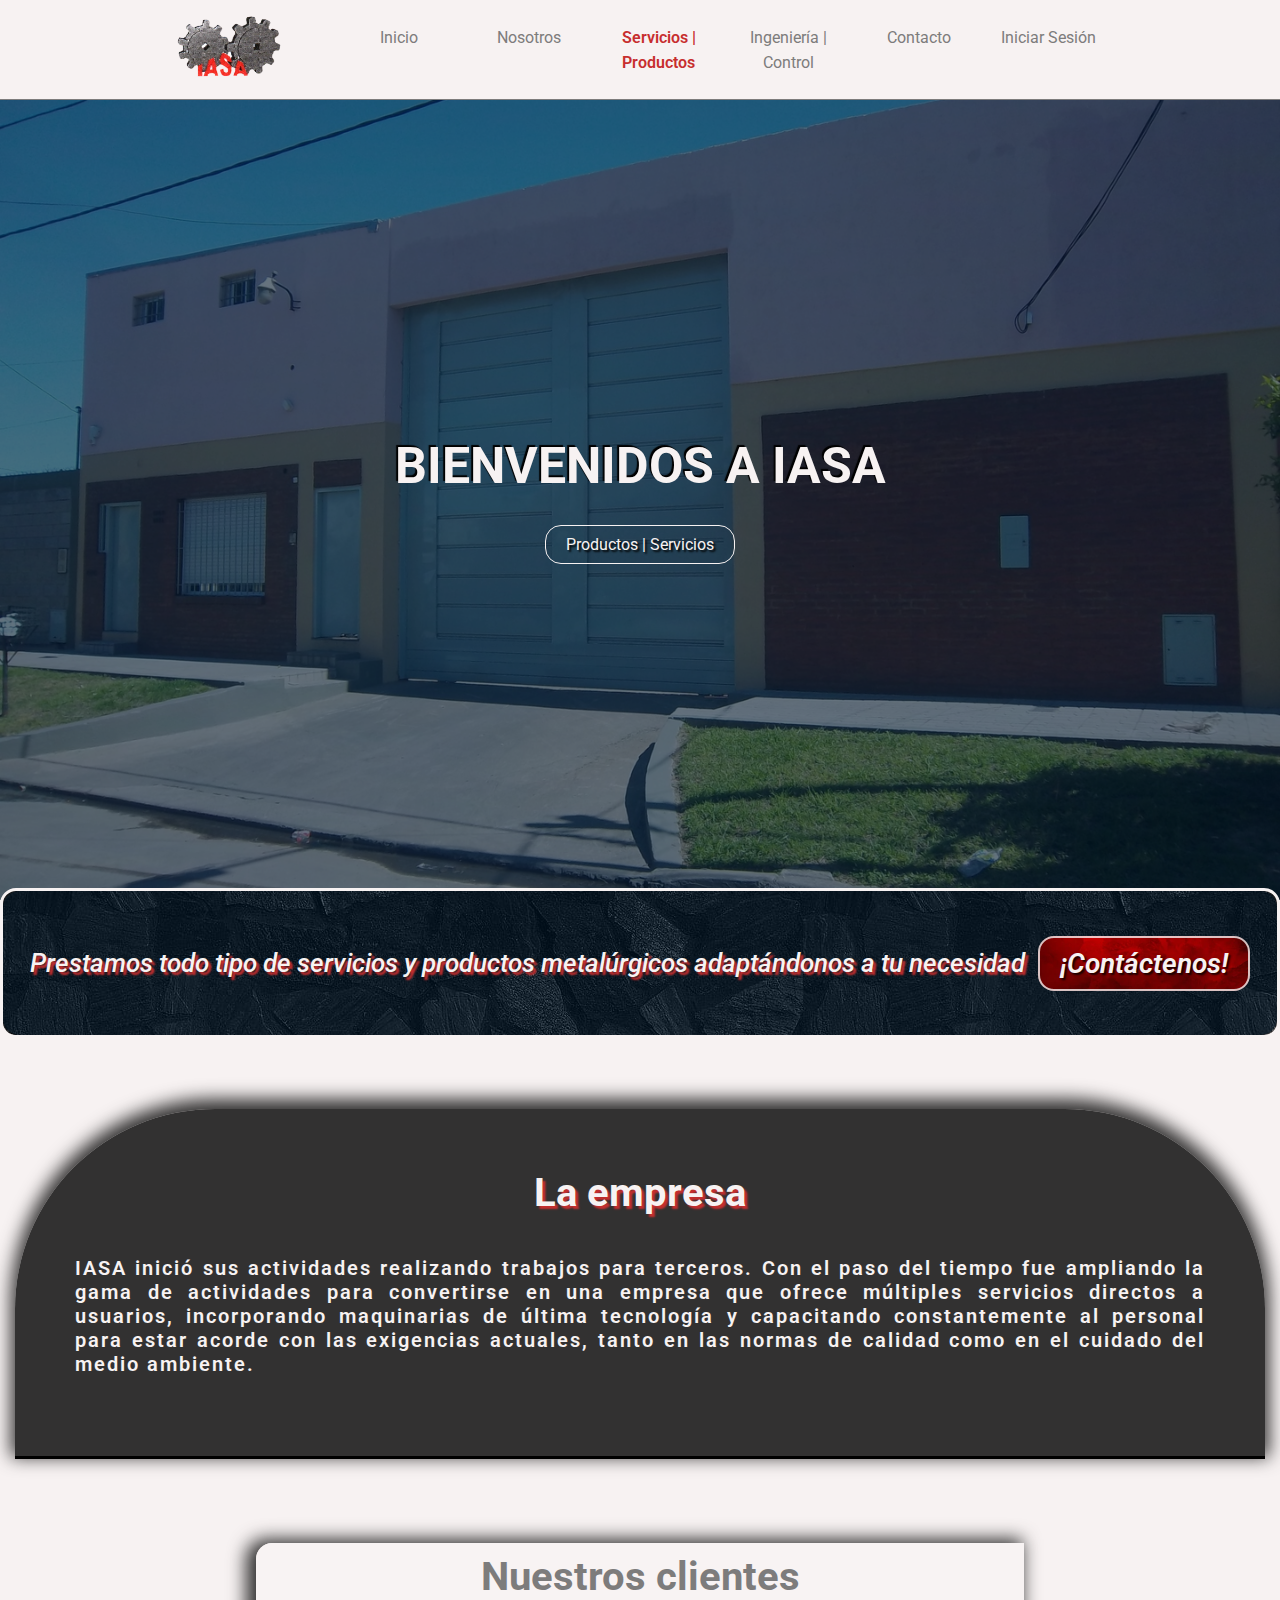
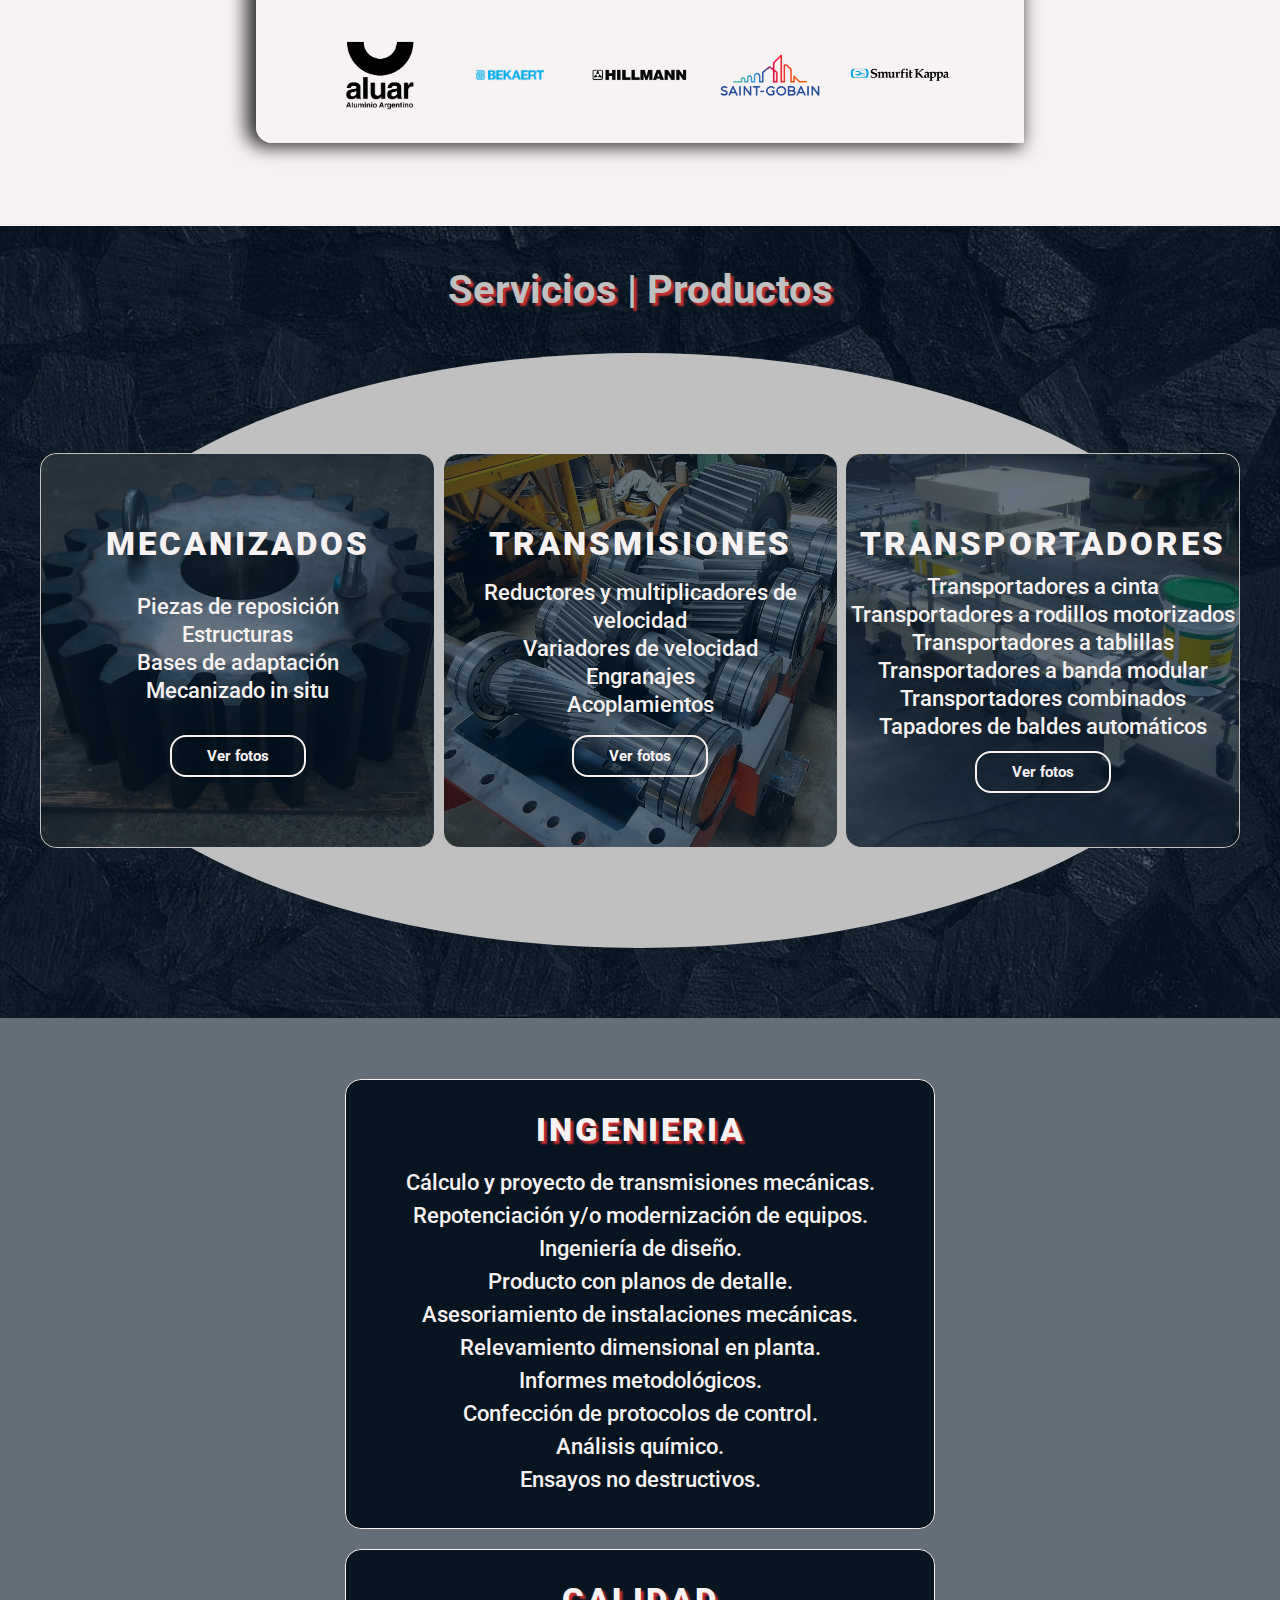
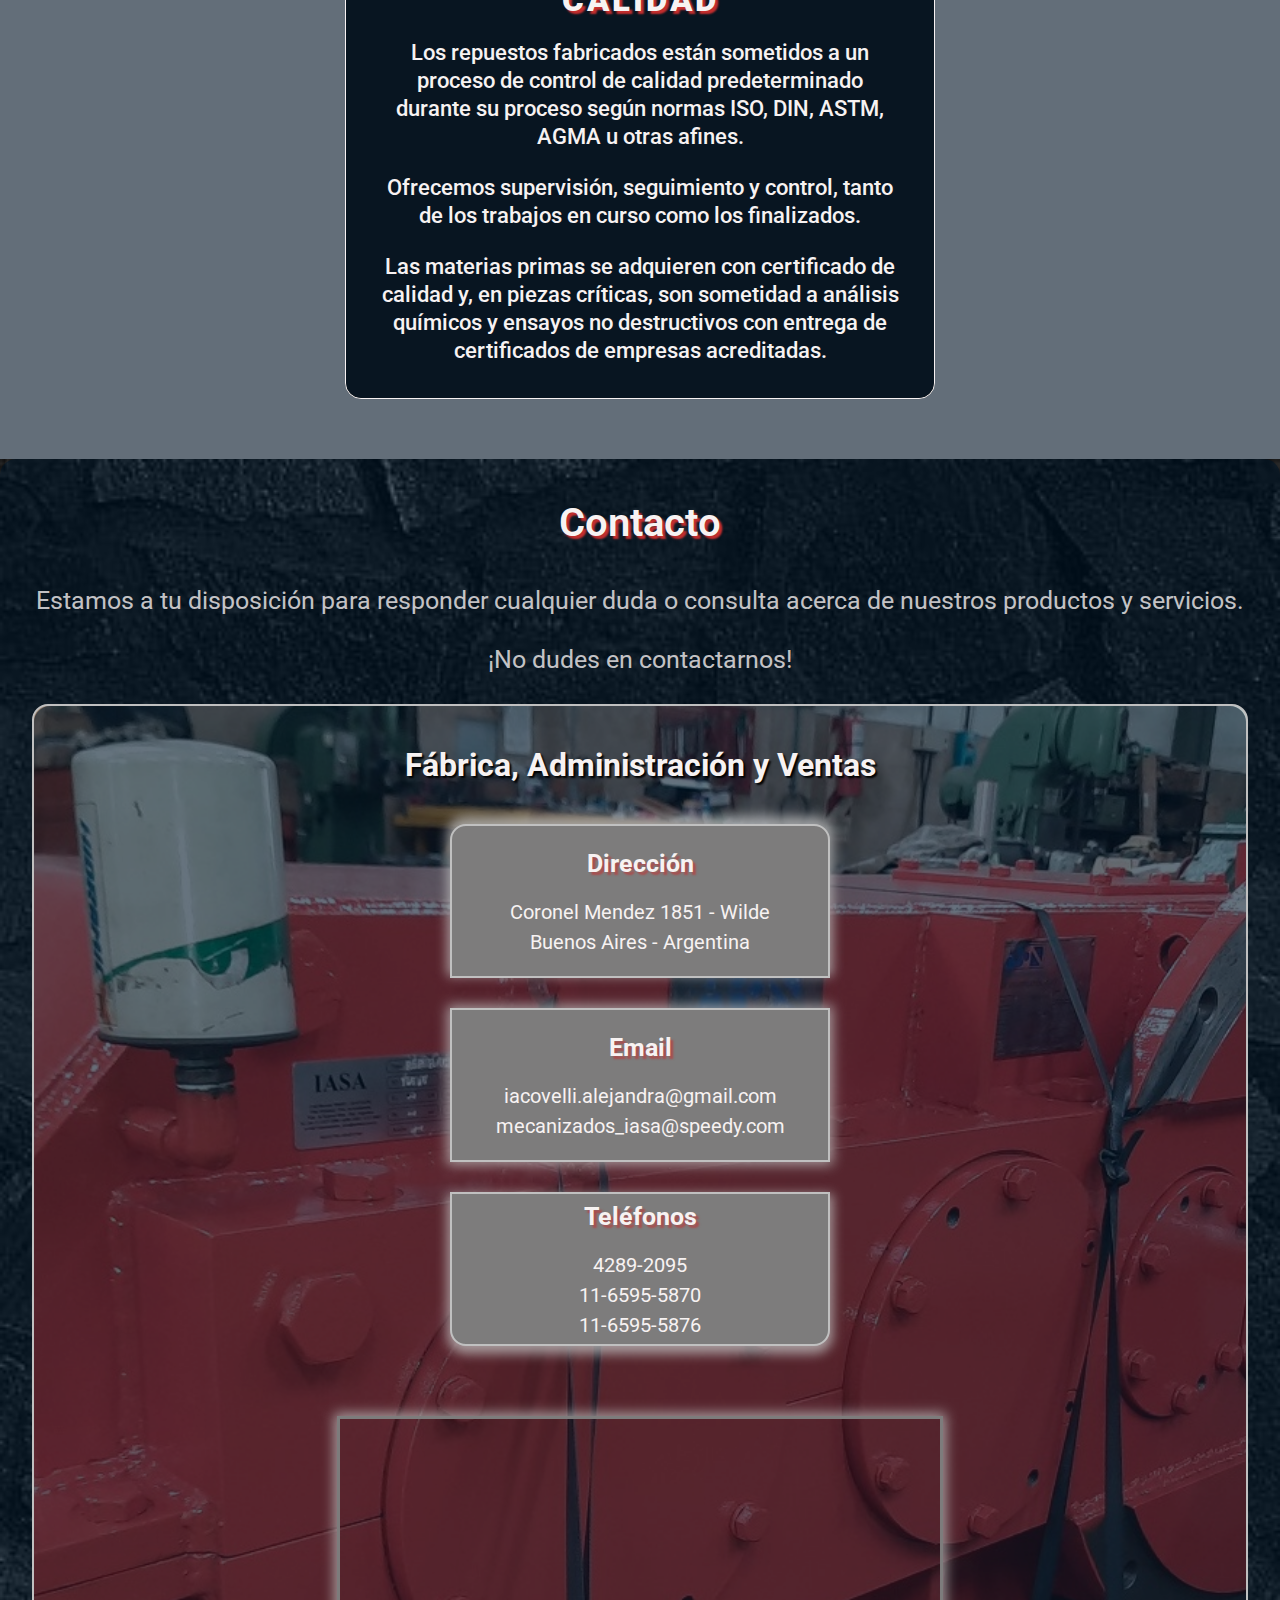
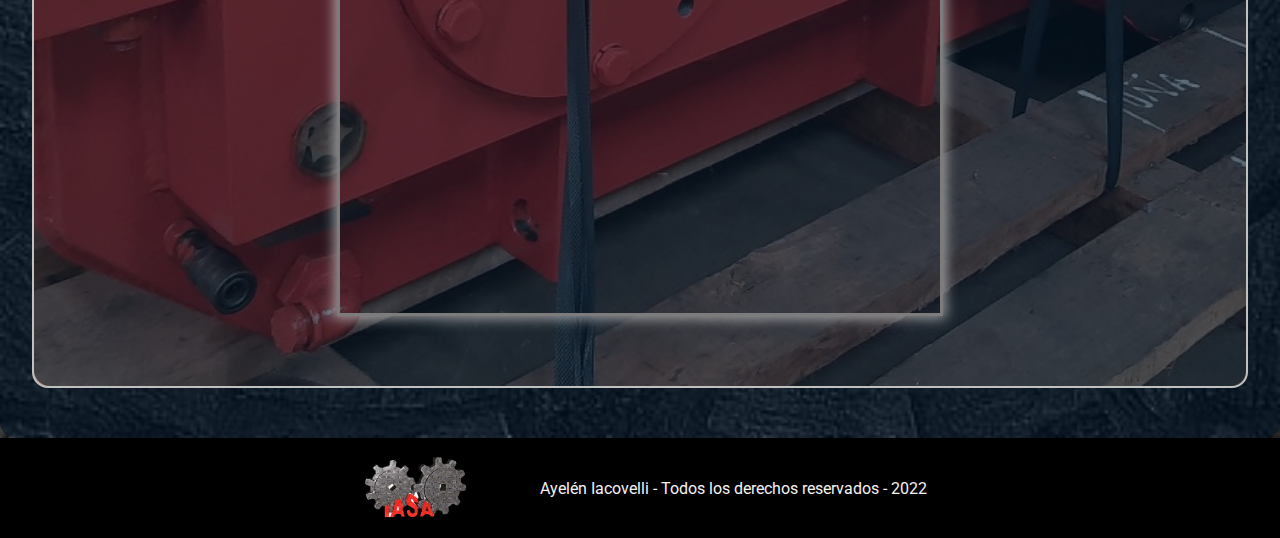
<file: index.html>
<!DOCTYPE html>
<html lang="es">
<head>
    <meta charset="UTF-8">
    <meta http-equiv="X-UA-Compatible" content="IE=edge">
    <meta name="viewport" content="width=device-width, initial-scale=1.0">
    <link rel="stylesheet" href="./assets/styles.css">
    <link rel="stylesheet" href="https://cdnjs.cloudflare.com/ajax/libs/font-awesome/6.2.0/css/all.min.css" integrity="sha512-xh6O/CkQoPOWDdYTDqeRdPCVd1SpvCA9XXcUnZS2FmJNp1coAFzvtCN9BmamE+4aHK8yyUHUSCcJHgXloTyT2A==" crossorigin="anonymous" referrerpolicy="no-referrer" />
    <link rel="icon" type="image/png" href="./assets/Iasa - logos/logopaintjpg_low.png">
    <title>MECANIZADOS IASA</title>
</head>
<body>
    <!-- ENCABEZADO -->
    <header>        
        <!-- MENÚ DE NAVEGACIÓN -->
        <nav class="navbar">            
            <!-- LOGO -->
            <a href="#hero"><img src="./assets/Iasa - logos/logopaintjpg_low.png" alt="Logo" class="logo"></a>
            <!-- MENU TOGGLE -->
            <label for="menu-toggle" class="menu-label">
                <i class="fa-solid fa-bars menu-icon"></i>
            </label>
            <input type="checkbox" id="menu-toggle">
            <!-- NAVBAR LIST -->
            <ul class="navbar-list">
                <li><a href="#hero">Inicio</a></li>
                <li><a href="#nosotros">Nosotros</a>  </li>
                <li><a href="#servicios">Servicios | Productos</a>
                    <ul>
                        <li><a href="./assets/Mecanizados-pag/index.html" >Mecanizados</a></li>
                        <li><a href="./assets/Transmisiones-pag/index.html">Transmisiones</a></li>
                        <li><a href="./assets/transportadores-pag/index.html">Transportadores</a></li>
                    </ul>
                </li>
                <li><a href="#ingenieria-control">Ingeniería | Control</a></li>
                <li><a href="#contacto">Contacto</a></li>
                <li><a href="./assets/Inicio/index.html">Iniciar Sesión</a></li>
            </ul>
        <div class="overlay"></div>   
        </nav>
    </header>
    <!-- INFORMACIÓN -->
    <main>
        <!-- HERO -->
        <section id="hero">
            <div class="banner-content">
                <h1>BIENVENIDOS A IASA</h1>
                <a href="#servicios">Productos | Servicios</a>
            </div>
        </section>
        <!-- CONTACTANOS -->
        <section id="contactanos">
            <div class="banner-content">
            <div class="contactanos">
                <p>Prestamos todo tipo de servicios y productos metalúrgicos adaptándonos a tu necesidad</p>
                <a href="#contacto">¡Contáctenos!</a>
            </div>
        </div>
        </section>
        <!-- NOSOTROS -->
        <section id="nosotros">
            <div class="background"></div>
            <!-- EMPRESA -->
               <div class="empresa">
                    <h2>La empresa</h2>
                    <p>IASA inició sus actividades realizando trabajos para terceros. Con el paso del tiempo fue ampliando la gama de actividades para convertirse en una empresa que ofrece múltiples servicios directos a usuarios, incorporando maquinarias de última tecnología y capacitando constantemente al personal para estar acorde con las exigencias actuales, tanto en las normas de calidad como en el cuidado del medio ambiente.</p>
                </div>    
            <!-- CLIENTES        -->
                <div class="clientes">
                    <h2>Nuestros clientes</h2>
                    <div class="img">
                        <img src="./assets/clientes/Aluar logo.png" alt="logo Aluar"><img src="./assets/clientes/Bekaert logo.png" alt="logo Bekaert"><img src="./assets/clientes/Hillmann logo.png" alt="logo Hillmann"><img src="./assets/clientes/Saint Gobain logo.png" alt="logo Saint Gobain"><img src="./assets/clientes/Smurfit logo.png" alt="logo Smurfit"><img src="./assets/clientes/TRP logo.png" alt="logo TRP"><img src="./assets/clientes/VASA logo.png" alt="logo VASA"><img src="./assets/clientes/zucamor logo.jpg" alt="logo Zucamor"><img src="./assets/clientes/arauco.png" alt="logo Arauco"><img src="./assets/clientes/Ternium.png" alt="logo Ternium"><img src="./assets/clientes/secin.png" alt="logo Secin"><img src="./assets/clientes/cartocor.png" alt="logo Cartocor"><img src="./assets/clientes/infa.png" alt="logo Infa">
                    </div>
                </div>                   
        </section>    
        <!-- SERVICIOS Y PRODUCTOS -->
        <section id="servicios">
            <div class="banner-content">
                <h2>Servicios | Productos</h2>
            <div class="products-container">
                <!-- MECANIZADOS -->
                <div class="product mecanizados">
                    <h3>MECANIZADOS</h3>
                    <ul>
                        <li>Piezas de reposición</li>
                        <li>Estructuras</li>
                        <li>Bases de adaptación</li>
                        <li>Mecanizado in situ</li>
                    </ul>
                    <a href="./assets/Mecanizados-pag/index.html"><button>Ver fotos</button></a>
                </div>
                <!-- TRANSMISIONES -->
                <div class="product transmisiones">
                    <h3>TRANSMISIONES</h3>
                    <ul>
                        <li>Reductores y multiplicadores de velocidad</li>
                        <li>Variadores de velocidad</li>
                        <li>Engranajes</li>
                        <li>Acoplamientos</li>
                    </ul>
                    <a href="./assets/Transmisiones-pag/index.html"><button>Ver fotos</button></a>
                </div>
                <!-- TRANSPORTADORES -->
                <div class="product transportadores">
                    <h3>TRANSPORTADORES</h3>
                    <ul>
                        <li>Transportadores a cinta</li>
                        <li>Transportadores a rodillos motorizados</li>
                        <li>Transportadores a tablillas</li>
                        <li>Transportadores a banda modular</li>
                        <li>Transportadores combinados</li>
                        <li>Tapadores de baldes automáticos</li>
                    </ul>
                    <a href="./assets/transportadores-pag/index.html"><button>Ver fotos</button></a>
                </div>
            </div>
        </div>
        </section>
        <!-- INGENIERIA Y CONTROL -->
        <section id="ingenieria-control">
            <div class="banner-content">
                <div class="ing-control">
                    <div class="background-2"></div>
                        <!-- INGENIERIA -->
                        <div class="ingenieria">
                            <h3>INGENIERIA</h3>
                            <ul class="ingenieria-list">
                                <li>Cálculo y proyecto de transmisiones mecánicas.</li>
                                <li>Repotenciación y/o modernización de equipos.</li>
                                <li>Ingeniería de diseño.</li>
                                <li>Producto con planos de detalle.</li>
                                <li>Asesoriamiento de instalaciones mecánicas.</li>
                                <li>Relevamiento dimensional en planta.</li>
                                <li>Informes metodológicos.</li>
                                <li>Confección de protocolos de control.</li>
                                <li>Análisis químico.</li>
                                <li>Ensayos no destructivos.</li>
                            </ul>                
                        </div>            
                        <!-- CALIDAD -->
                        <div class="calidad">
                            <h3>CALIDAD</h3>
                            <ul class="calidad-list">
                                <li>Los repuestos fabricados están sometidos a un proceso de control de calidad predeterminado durante su proceso según normas ISO, DIN, ASTM, AGMA u otras afines.</li>
                                <li>Ofrecemos supervisión, seguimiento y control, tanto de los trabajos en curso como los finalizados.</li>
                                <li>Las materias primas se adquieren con certificado de calidad y, en piezas críticas, son sometidad a análisis químicos y ensayos no destructivos con entrega de certificados de empresas acreditadas.</li>
                            </ul>
                        </div>        
                </div>
            </div>
        </section>        
        <!-- CONTACTO -->
        <section id="contacto">
            <div class="banner-content">
                <h2>Contacto</h2>
                <p>Estamos a tu disposición para responder cualquier duda o consulta acerca de nuestros productos y servicios.</p>
                <p>¡No dudes en contactarnos!</p>
                <div class="datos-container">
                    <div class="banner-content">
                        <h3>Fábrica, Administración y Ventas</h3>
                        <!-- DATOS -->
                        <div class="datos">
                            <!-- DIRECCION -->
                            <div class="direccion">                        
                                <ul>
                                    <h4>Dirección</h4>
                                    <li><i class="fa-solid fa-location-dot"></i> Coronel Mendez 1851 - Wilde</li>
                                    <li>Buenos Aires - Argentina</li>
                                </ul>
                            </div>
                            <!-- EMAIL -->
                            <div class="mail">                        
                                <ul>
                                    <h4>Email</h4>
                                    <li><i class="fa-solid fa-envelope"></i> iacovelli.alejandra@gmail.com</li>
                                    <li><i class="fa-solid fa-envelope"></i> mecanizados_iasa@speedy.com</li>
                                </ul>
                            </div>
                            <!-- TELEFONO -->
                            <div class="telefono">                        
                                <ul>
                                    <h4>Teléfonos</h4>
                                    <li><i class="fa-solid fa-phone"></i> 4289-2095</li>
                                    <li><i class="fa-solid fa-phone"></i> 11-6595-5870</li>
                                    <li><i class="fa-solid fa-phone"></i> 11-6595-5876</li>                            
                                </ul>
                            </div>
                        </div>
                        <!-- MAPA -->
                        <div class="mapa">
                            <iframe src="https://www.google.com/maps/embed?pb=!1m18!1m12!1m3!1d3279.5957257724663!2d-58.34851557997855!3d-34.71537541747816!2m3!1f0!2f0!3f0!3m2!1i1024!2i768!4f13.1!3m3!1m2!1s0x95a33297437bd531%3A0x80d018975d65d2de!2sCnel.%20M%C3%A9ndez%201851%2C%20B1874EDK%20Wilde%2C%20Provincia%20de%20Buenos%20Aires!5e0!3m2!1ses-419!2sar!4v1667415033345!5m2!1ses-419!2sar" width="600" height="450" style="border:0;" allowfullscreen="" loading="lazy" referrerpolicy="no-referrer-when-downgrade"></iframe>
                        </div>            
                    </div>
                </div>
            </div>
        </section>       
    </main>        
    <!-- PIE DE PÁGINA -->
    <footer>
        <img src="./assets/Iasa - logos/logopaintjpg_low.png" alt="Logo" class="logo">
        <p>Ayelén Iacovelli - Todos los derechos reservados - 2022</p>
    </footer>   
</body>
</html>
</file>
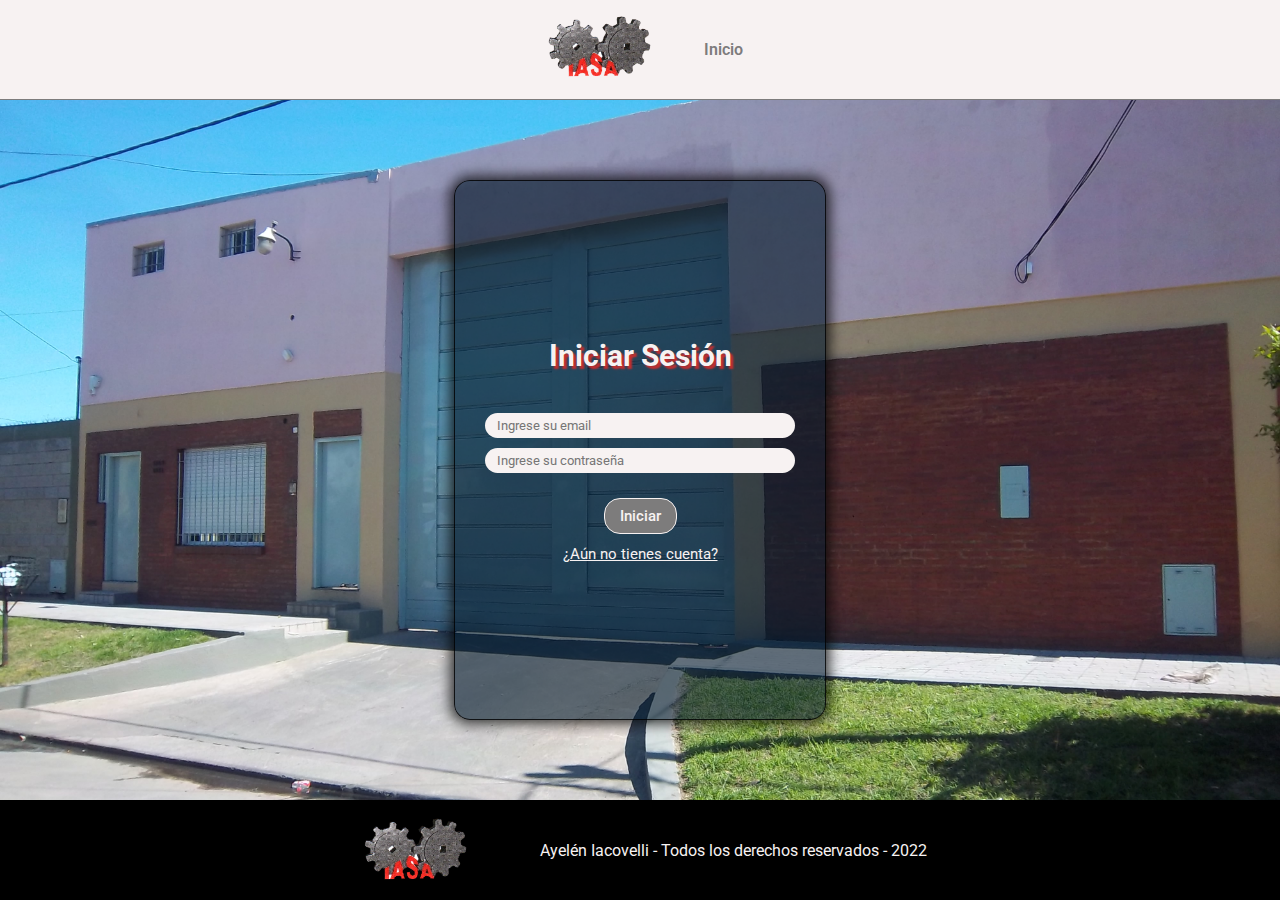
<file: assets/Inicio/index.html>
<!DOCTYPE html>
<html lang="es">
<head>
    <meta charset="UTF-8">
    <meta http-equiv="X-UA-Compatible" content="IE=edge">
    <meta name="viewport" content="width=device-width, initial-scale=1.0">
    <link rel="stylesheet" href="./assets/style.css">
    <link rel="stylesheet" href="https://cdnjs.cloudflare.com/ajax/libs/font-awesome/6.2.0/css/all.min.css" integrity="sha512-xh6O/CkQoPOWDdYTDqeRdPCVd1SpvCA9XXcUnZS2FmJNp1coAFzvtCN9BmamE+4aHK8yyUHUSCcJHgXloTyT2A==" crossorigin="anonymous" referrerpolicy="no-referrer" />
    <link rel="icon" type="image/png" href="../Iasa - logos/logopaintjpg_low.png">
    <title>IASA - INICIO</title>
</head>
<body>
    <!-- ENCABEZADO -->
    <header>        
        <!-- MENÚ DE NAVEGACIÓN -->
        <nav class="navbar">
            <!-- LOGO -->
            <a href="../../index.html"><img src="./assets/logopaintjpg_low.png" alt="Logo" class="logo"></a>
            <ul class="navbar-list">
                <li><a href="../../index.html">Inicio</a></li>
            </ul>           
        </nav>
    </header>
    <!-- MAIN -->
    <main>
        <div class="background">
            <form action="#">
                <h1>Iniciar Sesión</h1>
                <input type="email" placeholder="Ingrese su email">
                <input type="password" placeholder="Ingrese su contraseña">
                <a href="../../index.html" class="button">Iniciar</a>
                <p><a href="../Registro/index.html">¿Aún no tienes cuenta?</a></p>
            </form>
        </div>
    </main>
    <!-- PIE DE PAGINA -->
    <footer>
        <img src="./assets/logopaintjpg_low.png" alt="Logo" class="logo">
        <p>Ayelén Iacovelli - Todos los derechos reservados - 2022</p>
    </footer>
</body>
</html>
</file>
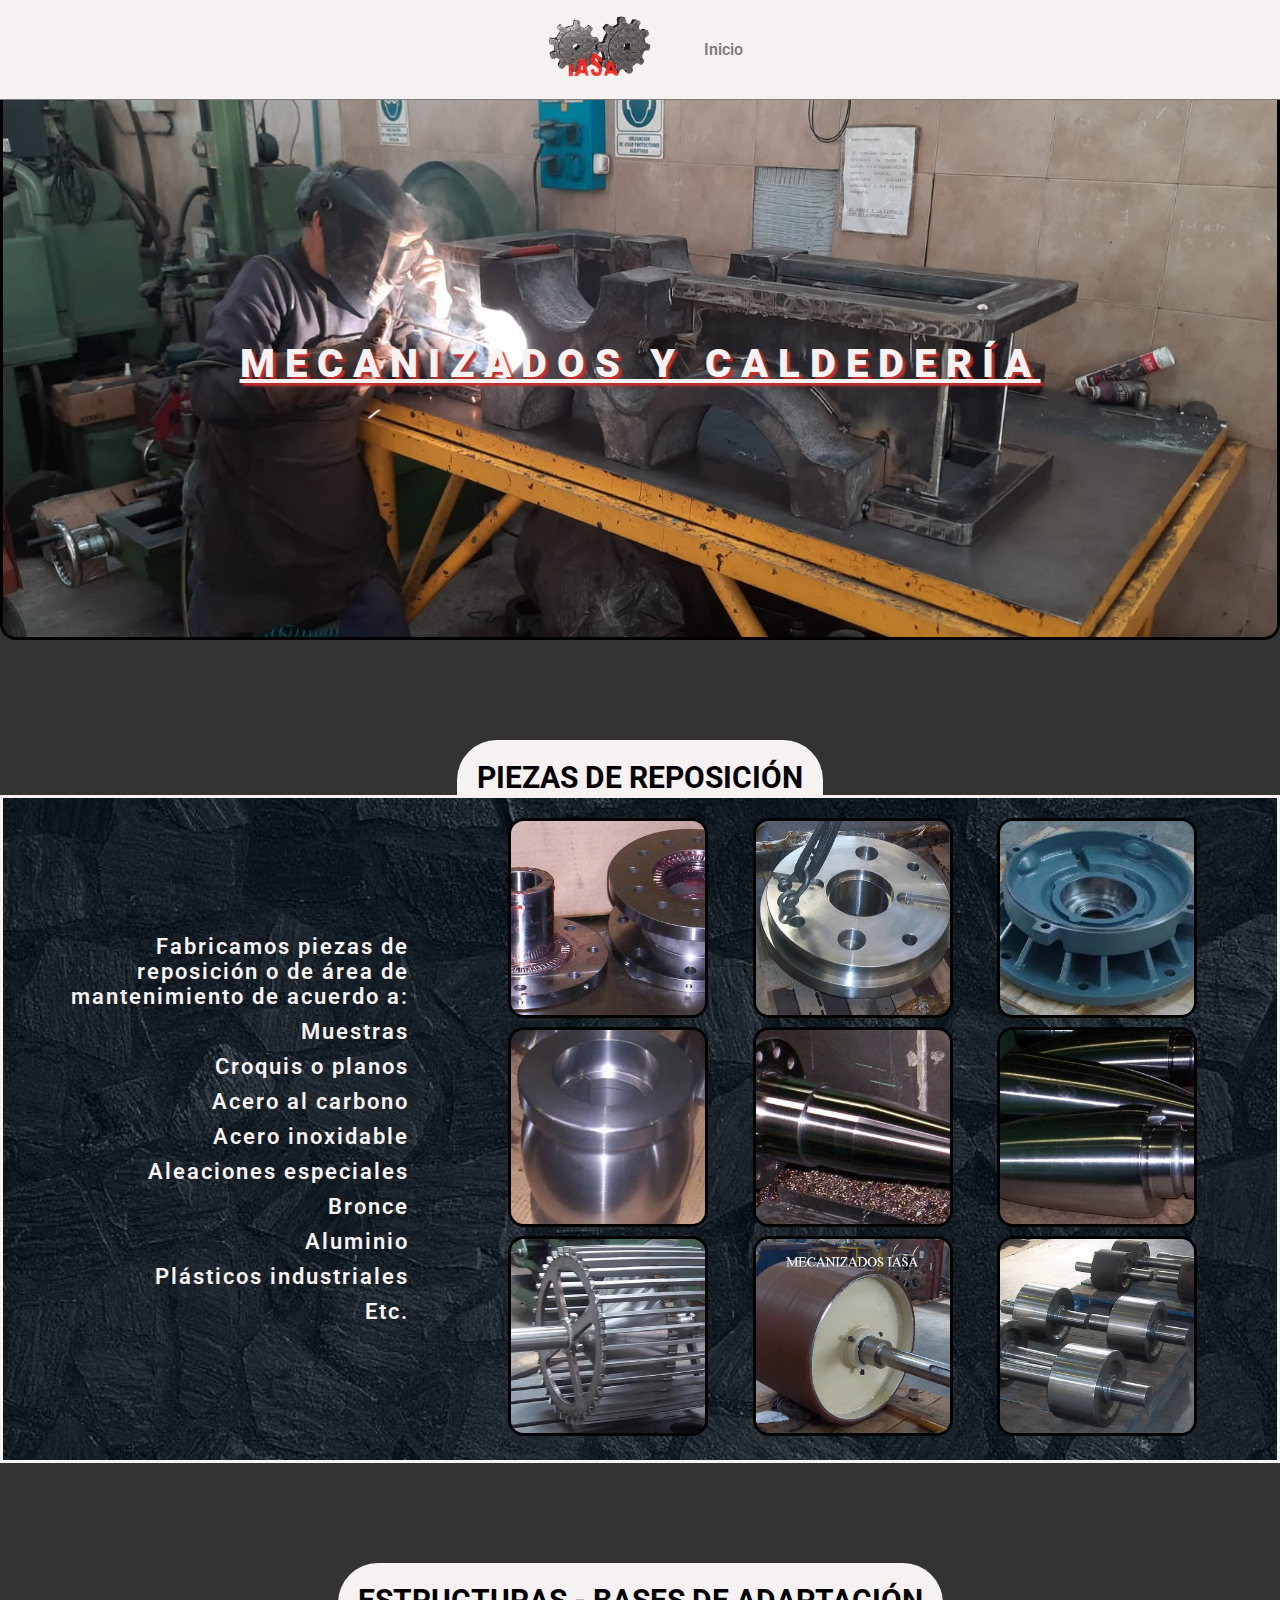
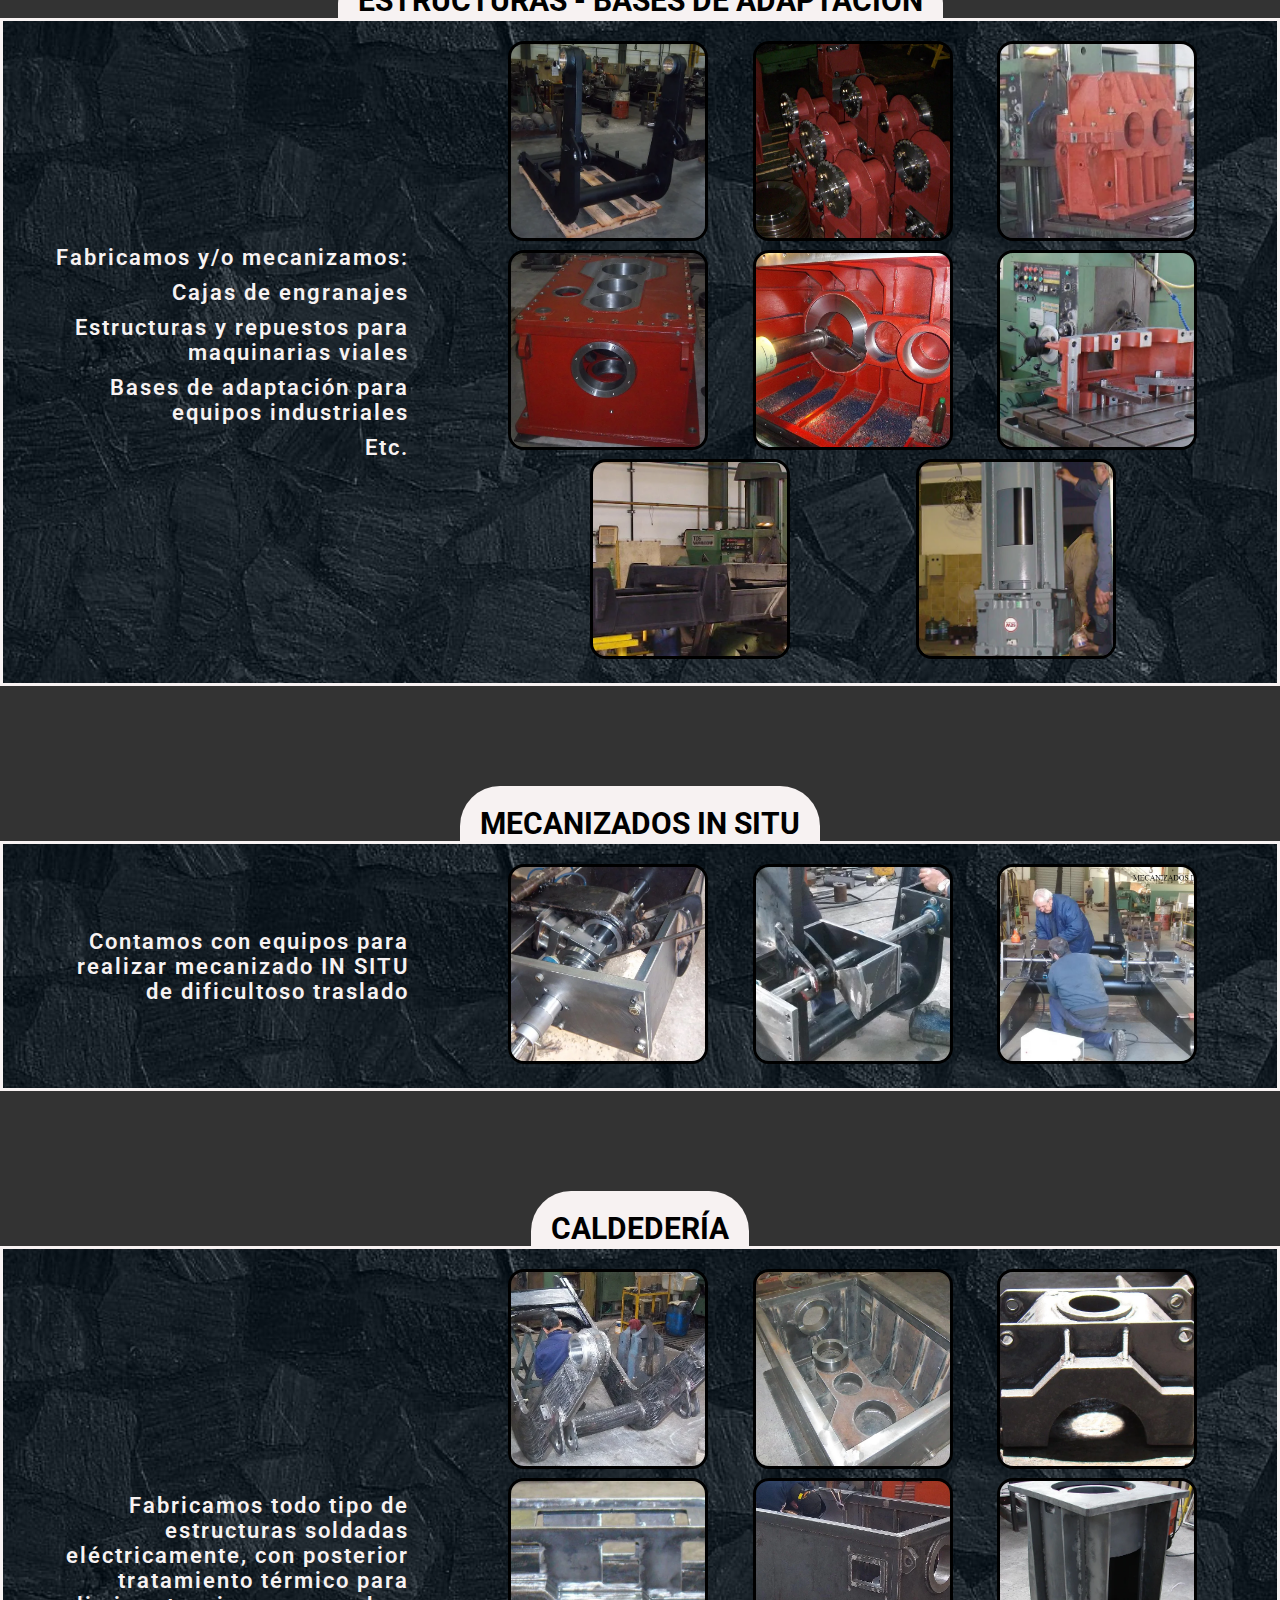
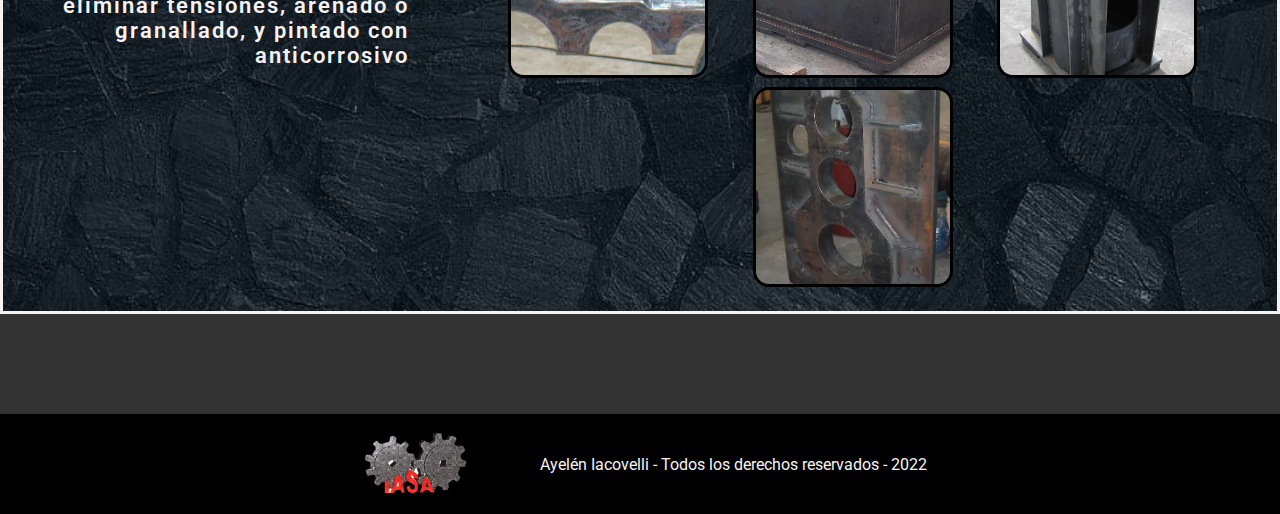
<file: assets/Mecanizados-pag/index.html>
<!DOCTYPE html>
<html lang="es">
<head>
    <meta charset="UTF-8">
    <meta http-equiv="X-UA-Compatible" content="IE=edge">
    <meta name="viewport" content="width=device-width, initial-scale=1.0">
    <link rel="stylesheet" href="./assets/styles.css">
    <link rel="stylesheet" href="https://cdnjs.cloudflare.com/ajax/libs/font-awesome/6.2.0/css/all.min.css" integrity="sha512-xh6O/CkQoPOWDdYTDqeRdPCVd1SpvCA9XXcUnZS2FmJNp1coAFzvtCN9BmamE+4aHK8yyUHUSCcJHgXloTyT2A==" crossorigin="anonymous" referrerpolicy="no-referrer" />
    <link rel="icon" type="image/png" href="../Iasa - logos/logopaintjpg_low.png">
    <title>IASA - MECANIZADOS</title>
</head>
<body>
    <!-- ENCABEZADO -->
    <header>
        <!-- MENÚ DE NAVEGACIÓN -->
        <nav class="navbar">
            <!-- LOGO -->
            <a href="../../index.html"><img src="./assets/logopaintjpg_low.png" alt="Logo" class="logo"></a>
            <!-- NAVBAR LIST -->
            <ul class="navbar-list">
                <li><a href="../../index.html">Inicio</a></li>                      
            </ul>
        </nav>
    </header> 
    <!-- MAIN    -->
    <main>
        <!-- MECANIZADOS -->
        <section id="mecanizados">
            <!-- PORTADA -->
            <div class="portada-mecanizados">
                <h1>MECANIZADOS Y CALDEDERÍA</h1>
            </div>
            <!-- PAGINA -->
            <h2>PIEZAS DE REPOSICIÓN</h2>
            <div class="pagina">
                <div class="bannercontent">       
                    <!-- LISTA -->
                    <div class="dato-list">
                        <ul>
                            <li>Fabricamos piezas de reposición o de área de mantenimiento de acuerdo a:
                                <ul>
                                    <li>Muestras</li>
                                    <li>Croquis o planos</li>
                                    <li>Acero al carbono</li>
                                    <li>Acero inoxidable</li>
                                    <li>Aleaciones especiales</li>
                                    <li>Bronce</li>
                                    <li>Aluminio</li>
                                    <li>Plásticos industriales</li>
                                    <li>Etc.</li>
                                </ul>
                            </li>
                        </ul>
                    </div>
                    <!-- GALERIA DE IMAGENES 1-->
                    <ul class="galeria">
                    <!-- IMG 1     -->
                        <li><a href="#img1"><img src="./assets/mec-reposicion/acoplamiento perno fusible.jpg" alt="acoplamiento perno fusible"></a></li>
                    <!-- IMG 2 -->
                        <li><a href="#img2"><img src="./assets/mec-reposicion/brida de acople.jpg" alt="brida de acomple"></a></li>
                    <!-- IMG 3 -->
                        <li><a href="#img3"><img src="./assets/mec-reposicion/brida de adaptacion.jpg" alt="brida de adaptación"></a></li>
                    <!-- IMG 4 -->
                        <li><a href="#img4"><img src="./assets/mec-reposicion/conformador de chapa.jpg" alt="conformador de chapa"></a></li>
                    <!-- IMG 5 -->
                        <li><a href="#img5"><img src="./assets/mec-reposicion/eje conico.jpg" alt="eje cónico"></a></li>
                    <!-- IMG 6 -->    
                        <li><a href="#img6"><img src="./assets/mec-reposicion/puntas de perforacion.jpg" alt="puntas de perforación"></a></li>
                    <!-- IMG 7 -->
                        <li><a href="#img7"><img src="./assets/mec-reposicion/rodillo autolimpiante inoxidable.jpg" alt="rodillo autolimpiante inoxidable"></a></li>
                    <!-- IMG 8 -->
                        <li><a href="#img8"><img src="./assets/mec-reposicion/rodillo revestido.jpg" alt="rodillo revestido"></a></li>
                    <!-- IMG 9 -->    
                        <li><a href="#img9"><img src="./assets/mec-reposicion/rolos de horno rotativo.jpg" alt="rolos de horno rotativo"></a></li>
                    </ul>
                </div>
            </div>

            <!-- PAGINA -->
            <h2>ESTRUCTURAS - BASES DE ADAPTACIÓN</h2>
            <div class="pagina">
                <div class="bannercontent">
                    <div class="dato-list">
                        <ul>
                            <li>Fabricamos y/o mecanizamos:
                                <ul>
                                    <li>Cajas de engranajes</li>
                                    <li>Estructuras y repuestos para maquinarias viales</li>
                                    <li>Bases de adaptación para equipos industriales</li>
                                    <li>Etc.</li>
                                </ul>
                            </li>
                        </ul>
                    </div>
                    <!-- GALERIA DE IMAGENES 2-->
                    <ul class="galeria">
                        <!-- IMG 10     -->
                            <li><a href="#img10"><img src="./assets/mec-estructuras/brazo de grua.jpg" alt="brazo de grúa"></a></li>
                        <!-- IMG 11 -->
                            <li><a href="#img11"><img src="./assets/mec-estructuras/brazo giratorio.jpg" alt="brazo giratorio"></a></li>
                        <!-- IMG 12 -->
                            <li><a href="#img12"><img src="./assets/mec-estructuras/caja de multiplicador.jpg" alt="caja de multiplicador"></a></li>
                        <!-- IMG 13 -->
                            <li><a href="#img13"><img src="./assets/mec-estructuras/caja de reductor 2.jpg" alt="caja de reductor"></a></li>
                        <!-- IMG 14 -->
                            <li><a href="#img14"><img src="./assets/mec-estructuras/caja de reductor 3.jpg" alt="caja de reductor"></a></li>
                        <!-- IMG 15 -->    
                            <li><a href="#img15"><img src="./assets/mec-estructuras/caja de reductor.jpg" alt="pcaja de reductor"></a></li>
                        <!-- IMG 16 -->
                            <li><a href="#img16"><img src="./assets/mec-estructuras/coliza de containera.jpg" alt="coliza de containera"></a></li>
                        <!-- IMG 17 -->
                            <li><a href="#img17"><img src="./assets/mec-estructuras/soporte de cargo axial.jpg" alt="soporte de carga axial"></a></li>
                        </ul>
                </div>
            </div>

            <!-- PAGINA -->
            <h2>MECANIZADOS IN SITU</h2>
            <div class="pagina">
                <div class="bannercontent">
                    <div class="dato-list">
                        <ul>
                            <li>Contamos con equipos para realizar mecanizado IN SITU de dificultoso traslado</li>
                        </ul>
                    </div>
                    <!-- GALERIA DE IMAGENES 3-->
                    <ul class="galeria">
                        <!-- IMG 18     -->
                            <li><a href="#img18"><img src="./assets/mec-insitu/brazo de grua 2.jpg" alt="brazo de grúa"></a></li>
                        <!-- IMG 19 -->
                            <li><a href="#img19"><img src="./assets/mec-insitu/brazo de grua 3.jpg" alt="brazo de grúa"></a></li>
                        <!-- IMG 20 -->
                            <li><a href="#img20"><img src="./assets/mec-insitu/brazo de grua.jpg" alt="brazo de grúa"></a></li>
                        </ul>
                </div>
            </div>

            <!-- PAGINA -->
            <h2>CALDEDERÍA</h2>
            <div class="pagina">
                <div class="bannercontent">
                    <div class="dato-list">
                        <ul>
                            <li>Fabricamos todo tipo de estructuras soldadas eléctricamente, con posterior tratamiento térmico para eliminar tensiones, arenado o granallado, y pintado con anticorrosivo</li>
                        </ul>
                    </div>
                    <!-- GALERIA DE IMAGENES 3-->
                    <ul class="galeria">
                        <!-- IMG 21     -->
                            <li><a href="#img21"><img src="./assets/mec-caldederia/brazo de grua.jpg" alt="brazo de grúa"></a></li>
                        <!-- IMG 22 -->
                            <li><a href="#img22"><img src="./assets/mec-caldederia/caja para reductor.jpg" alt="caja para reductor"></a></li>
                        <!-- IMG 23 -->
                            <li><a href="#img23"><img src="./assets/mec-caldederia/caja soldada 2.jpg" alt="caja soldada"></a></li>
                            <!-- IMG 24     -->
                            <li><a href="#img24"><img src="./assets/mec-caldederia/caja soldada.jpg" alt="caja soldada"></a></li>
                        <!-- IMG 25 -->
                            <li><a href="#img25"><img src="./assets/mec-caldederia/caja.jpg" alt="caja"></a></li>
                        <!-- IMG 26 -->
                            <li><a href="#img26"><img src="./assets/mec-caldederia/soporte.jpg" alt="soporte"></a></li>
                            <!-- IMG 27 -->
                            <li><a href="#img27"><img src="./assets/mec-caldederia/tapa.jpg" alt="tapa"></a></li>
                        </ul>
                </div>
            </div>            

            <!-- LIGHTBOX 1 -->
            <!-- LIGHTBOX IMG 1 -->
            <div class="modal" id="img1">
                <h4>Acoplamiento perno fusible</h4>
                <div class="img">
                    <a href="#img9"><i class="fa-solid fa-chevron-left"></i></a>
                    <a href="#img2"><img src="./assets/mec-reposicion/acoplamiento perno fusible.jpg" alt="acoplamiento perno fusible"></a>
                    <a href="#img2"><i class="fa-solid fa-chevron-right"></i></a>
                    <a href="" class="cerrar"><i class="fa-regular fa-circle-xmark"></i></a>
                </div>
            </div>
            <!-- LIGHTBOX IMG 2 -->
            <div class="modal" id="img2">
                <h4>Brida de acople</h4>
                <div class="img">
                    <a href="#img1"><i class="fa-solid fa-chevron-left"></i></a>
                    <a href="#img3"><img src="./assets/mec-reposicion/brida de acople.jpg" alt="brida de acople"></a>
                    <a href="#img3"><i class="fa-solid fa-chevron-right"></i></a>
                    <a href="" class="cerrar"><i class="fa-regular fa-circle-xmark"></i></a>
                </div>
            </div>
            <!-- LIGHTBOX IMG 3 -->
            <div class="modal" id="img3">
                <h4>Brida de adaptación</h4>
                <div class="img">
                    <a href="#img2"><i class="fa-solid fa-chevron-left"></i></a>
                    <a href="#img4"><img src="./assets/mec-reposicion/brida de adaptacion.jpg" alt="brida de adaptación"></a>
                    <a href="#img4"><i class="fa-solid fa-chevron-right"></i></a>
                    <a href="" class="cerrar"><i class="fa-regular fa-circle-xmark"></i></a>
                </div>
            </div>
            <!-- LIGHTBOX IMG 4 -->
            <div class="modal" id="img4">
                <h4>Conformador de chapa</h4>
                <div class="img">
                    <a href="#img3"><i class="fa-solid fa-chevron-left"></i></a>
                    <a href="#img5"><img src="./assets/mec-reposicion/conformador de chapa.jpg" alt="conformador de chapa"></a>
                    <a href="#img5"><i class="fa-solid fa-chevron-right"></i></a>
                    <a href="" class="cerrar"><i class="fa-regular fa-circle-xmark"></i></a>
                </div>
            </div>
            <!-- LIGHTBOX IMG 5 -->
            <div class="modal" id="img5">
                <h4>Eje cónico</h4>
                <div class="img">
                    <a href="#img4"><i class="fa-solid fa-chevron-left"></i></a>
                    <a href="#img6"><img src="./assets/mec-reposicion/eje conico.jpg" alt="eje cónico"></a>
                    <a href="#img6"><i class="fa-solid fa-chevron-right"></i></a>
                    <a href="" class="cerrar"><i class="fa-regular fa-circle-xmark"></i></a>
                </div>   
            </div>
                <!-- LIGHTBOX IMG 6 -->
            <div class="modal" id="img6">
                <h4>Puntas de perforación</h4>
                <div class="img">
                    <a href="#img5"><i class="fa-solid fa-chevron-left"></i></a>
                    <a href="#img7"><img src="./assets/mec-reposicion/puntas de perforacion.jpg" alt="puntas de perforación"></a>
                    <a href="#img7"><i class="fa-solid fa-chevron-right"></i></a>
                    <a href="" class="cerrar"><i class="fa-regular fa-circle-xmark"></i></a>
                </div>
            </div>
                <!-- LIGHTBOX IMG 7 -->
            <div class="modal" id="img7">
                <h4>Rodillo autolimpiante inoxidable</h4>
                <div class="img">
                    <a href="#img6"><i class="fa-solid fa-chevron-left"></i></a>
                    <a href="#img8"><img src="./assets/mec-reposicion/rodillo autolimpiante inoxidable.jpg" alt="rodillo autolimpiante inoxidable"></a>
                    <a href="#img8"><i class="fa-solid fa-chevron-right"></i></a>
                    <a href="" class="cerrar"><i class="fa-regular fa-circle-xmark"></i></a>
                </div>
            </div>
                <!-- LIGHTBOX IMG 8 -->
            <div class="modal" id="img8">
                <h4>Rodillo revestido</h4>
                <div class="img">
                    <a href="#img7"><i class="fa-solid fa-chevron-left"></i></a>
                    <a href="#img9"><img src="./assets/mec-reposicion/rodillo revestido.jpg" alt="rodillo revestido"></a>
                    <a href="#img9"><i class="fa-solid fa-chevron-right"></i></a>
                    <a href="" class="cerrar"><i class="fa-regular fa-circle-xmark"></i></a>
                </div>
            </div>
                <!-- LIGHTBOX IMG 9 -->
            <div class="modal" id="img9">
                <h4>Rolos de horno rotativo</h4>
                <div class="img">
                    <a href="#img8"><i class="fa-solid fa-chevron-left"></i></a>
                    <a href="#img1"><img src="./assets/mec-reposicion/rolos de horno rotativo.jpg" alt="rolos de horno rotativo"></a>
                    <a href="#img1"><i class="fa-solid fa-chevron-right"></i></a>
                    <a href="" class="cerrar"><i class="fa-regular fa-circle-xmark"></i></a>
                </div>
            </div>               
            
            <!-- LIGHTBOX 2 -->
            <!-- LIGHTBOX IMG 10 -->
            <div class="modal" id="img10">
                <h4>Brazo de grúa</h4>
                <div class="img">
                    <a href="#img17"><i class="fa-solid fa-chevron-left"></i></a>
                    <a href="#img11"><img src="./assets/mec-estructuras/brazo de grua.jpg" alt="brazo de grua"></a>
                    <a href="#img11"><i class="fa-solid fa-chevron-right"></i></a>
                    <a href="" class="cerrar"><i class="fa-regular fa-circle-xmark"></i></a>
                </div>
            </div>
            <!-- LIGHTBOX IMG 11 -->
            <div class="modal" id="img11">
                <h4>Brazo giratorio</h4>
                <div class="img">
                    <a href="#img10"><i class="fa-solid fa-chevron-left"></i></a>
                    <a href="#img12"><img src="./assets/mec-estructuras/brazo giratorio.jpg" alt="Brazo giratorio"></a>
                    <a href="#img12"><i class="fa-solid fa-chevron-right"></i></a>
                    <a href="" class="cerrar"><i class="fa-regular fa-circle-xmark"></i></a>
                </div>
            </div>
            <!-- LIGHTBOX IMG 12 -->
            <div class="modal" id="img12">
                <h4>Caja de multiplicador</h4>
                <div class="img">
                    <a href="#img11"><i class="fa-solid fa-chevron-left"></i></a>
                    <a href="#img13"><img src="./assets/mec-estructuras/caja de multiplicador.jpg" alt="Caja de multiplicador"></a>
                    <a href="#img13"><i class="fa-solid fa-chevron-right"></i></a>
                    <a href="" class="cerrar"><i class="fa-regular fa-circle-xmark"></i></a>
                </div>
            </div>
            <!-- LIGHTBOX IMG 13 -->
            <div class="modal" id="img13">
                <h4>Caja de reductor</h4>
                <div class="img">
                    <a href="#img12"><i class="fa-solid fa-chevron-left"></i></a>
                    <a href="#img14"><img src="./assets/mec-estructuras/caja de reductor 2.jpg" alt="caja de reductor"></a>
                    <a href="#img14"><i class="fa-solid fa-chevron-right"></i></a>
                    <a href="" class="cerrar"><i class="fa-regular fa-circle-xmark"></i></a>
                </div>
            </div>
            <!-- LIGHTBOX IMG 14 -->
            <div class="modal" id="img14">
                <h4>Caja de reductor</h4>
                <div class="img">
                    <a href="#img13"><i class="fa-solid fa-chevron-left"></i></a>
                    <a href="#img15"><img src="./assets/mec-estructuras/caja de reductor 3.jpg" alt="caja de reductor"></a>
                    <a href="#img15"><i class="fa-solid fa-chevron-right"></i></a>
                    <a href="" class="cerrar"><i class="fa-regular fa-circle-xmark"></i></a>
                </div>   
            </div>
                <!-- LIGHTBOX IMG 15 -->
            <div class="modal" id="img15">
                <h4>Caja de reductor</h4>
                <div class="img">
                    <a href="#img14"><i class="fa-solid fa-chevron-left"></i></a>
                    <a href="#img16"><img src="./assets/mec-estructuras/caja de reductor.jpg" alt="caja de reductor"></a>
                    <a href="#img16"><i class="fa-solid fa-chevron-right"></i></a>
                    <a href="" class="cerrar"><i class="fa-regular fa-circle-xmark"></i></a>
                </div>
            </div>
                <!-- LIGHTBOX IMG 16 -->
            <div class="modal" id="img16">
                <h4>Coliza de containera</h4>
                <div class="img">
                    <a href="#img15"><i class="fa-solid fa-chevron-left"></i></a>
                    <a href="#img17"><img src="./assets/mec-estructuras/coliza de containera.jpg" alt="coliza de containera"></a>
                    <a href="#img17"><i class="fa-solid fa-chevron-right"></i></a>
                    <a href="" class="cerrar"><i class="fa-regular fa-circle-xmark"></i></a>
                </div>
            </div>
                <!-- LIGHTBOX IMG 17 -->
            <div class="modal" id="img17">
                <h4>Soporte de cargo axial</h4>
                <div class="img">
                    <a href="#img16"><i class="fa-solid fa-chevron-left"></i></a>
                    <a href="#img10"><img src="./assets/mec-estructuras/soporte de cargo axial.jpg" alt="soporte de cargo axial"></a>
                    <a href="#img10"><i class="fa-solid fa-chevron-right"></i></a>
                    <a href="" class="cerrar"><i class="fa-regular fa-circle-xmark"></i></a>
                </div>
            </div>

            <!-- LIGHTBOX 3 -->
            <!-- LIGHTBOX IMG 18 -->
            <div class="modal" id="img18">
                <h4>Brazo de grúa</h4>
                <div class="img">
                    <a href="#img20"><i class="fa-solid fa-chevron-left"></i></a>
                    <a href="#img19"><img src="./assets/mec-insitu/brazo de grua 2.jpg" alt="brazo de grúa"></a>
                    <a href="#img19"><i class="fa-solid fa-chevron-right"></i></a>
                    <a href="" class="cerrar"><i class="fa-regular fa-circle-xmark"></i></a>
                </div>
            </div>
            <!-- LIGHTBOX IMG 19 -->
            <div class="modal" id="img19">
                <h4>Brazo de grúa</h4>
                <div class="img">
                    <a href="#img18"><i class="fa-solid fa-chevron-left"></i></a>
                    <a href="#img20"><img src="./assets/mec-insitu/brazo de grua 3.jpg" alt="brazo de grúa"></a>
                    <a href="#img20"><i class="fa-solid fa-chevron-right"></i></a>
                    <a href="" class="cerrar"><i class="fa-regular fa-circle-xmark"></i></a>
                </div>
            </div>
            <!-- LIGHTBOX IMG 20 -->
            <div class="modal" id="img20">
                <h4>Brazo de grúa</h4>
                <div class="img">
                    <a href="#img19"><i class="fa-solid fa-chevron-left"></i></a>
                    <a href="#img18"><img src="./assets/mec-insitu/brazo de grua.jpg" alt="brazo de grúa"></a>
                    <a href="#img18"><i class="fa-solid fa-chevron-right"></i></a>
                    <a href="" class="cerrar"><i class="fa-regular fa-circle-xmark"></i></a>
                </div>
            </div>

            <!-- LIGHTBOX 4 -->
            <!-- LIGHTBOX IMG 21 -->
            <div class="modal" id="img21">
                <h4>Brazo de grúa</h4>
                <div class="img">
                    <a href="#img27"><i class="fa-solid fa-chevron-left"></i></a>
                    <a href="#img22"><img src="./assets/mec-caldederia/brazo de grua.jpg" alt="brazo de grúa"></a>
                    <a href="#img22"><i class="fa-solid fa-chevron-right"></i></a>
                    <a href="" class="cerrar"><i class="fa-regular fa-circle-xmark"></i></a>
                </div>
            </div>
            <!-- LIGHTBOX IMG 22 -->
            <div class="modal" id="img22">
                <h4>Caja para reductor</h4>
                <div class="img">
                    <a href="#img21"><i class="fa-solid fa-chevron-left"></i></a>
                    <a href="#img23"><img src="./assets/mec-caldederia/caja para reductor.jpg" alt="caja para reductor"></a>
                    <a href="#img23"><i class="fa-solid fa-chevron-right"></i></a>
                    <a href="" class="cerrar"><i class="fa-regular fa-circle-xmark"></i></a>
                </div>
            </div>
            <!-- LIGHTBOX IMG 23 -->
            <div class="modal" id="img23">
                <h4>Caja soldada</h4>
                <div class="img">
                    <a href="#img22"><i class="fa-solid fa-chevron-left"></i></a>
                    <a href="#img24"><img src="./assets/mec-caldederia/caja soldada 2.jpg" alt="caja soldada"></a>
                    <a href="#img24"><i class="fa-solid fa-chevron-right"></i></a>
                    <a href="" class="cerrar"><i class="fa-regular fa-circle-xmark"></i></a>
                </div>
            </div>
            <!-- LIGHTBOX IMG 24 -->
            <div class="modal" id="img24">
                <h4>Caja soldada</h4>
                <div class="img">
                    <a href="#img23"><i class="fa-solid fa-chevron-left"></i></a>
                    <a href="#img25"><img src="./assets/mec-caldederia/caja soldada.jpg" alt="caja soldada"></a>
                    <a href="#img25"><i class="fa-solid fa-chevron-right"></i></a>
                    <a href="" class="cerrar"><i class="fa-regular fa-circle-xmark"></i></a>
                </div>
            </div>
            <!-- LIGHTBOX IMG 25 -->
            <div class="modal" id="img25">
                <h4>Caja</h4>
                <div class="img">
                    <a href="#img24"><i class="fa-solid fa-chevron-left"></i></a>
                    <a href="#img26"><img src="./assets/mec-caldederia/caja.jpg" alt="caja"></a>
                    <a href="#img26"><i class="fa-solid fa-chevron-right"></i></a>
                    <a href="" class="cerrar"><i class="fa-regular fa-circle-xmark"></i></a>
                </div>
            </div>
            <!-- LIGHTBOX IMG 26 -->
            <div class="modal" id="img26">
                <h4>Soporte</h4>
                <div class="img">
                    <a href="#img25"><i class="fa-solid fa-chevron-left"></i></a>
                    <a href="#img27"><img src="./assets/mec-caldederia/soporte.jpg" alt="soporte"></a>
                    <a href="#img27"><i class="fa-solid fa-chevron-right"></i></a>
                    <a href="" class="cerrar"><i class="fa-regular fa-circle-xmark"></i></a>
                </div>
            </div>
            <!-- LIGHTBOX IMG 27 -->
            <div class="modal" id="img27">
                <h4>Tapa</h4>
                <div class="img">
                    <a href="#img26"><i class="fa-solid fa-chevron-left"></i></a>
                    <a href="#img21"><img src="./assets/mec-caldederia/tapa.jpg" alt="tapa"></a>
                    <a href="#img21"><i class="fa-solid fa-chevron-right"></i></a>
                    <a href="" class="cerrar"><i class="fa-regular fa-circle-xmark"></i></a>
                </div>
            </div>        
        </section>
    </main>
    <!-- PIE DE PÁGINA -->
    <footer>
        <img src="./assets/logopaintjpg_low.png" alt="Logo" class="logo">
        <p>Ayelén Iacovelli - Todos los derechos reservados - 2022</p>
    </footer>
    </body>
    </html>
</file>
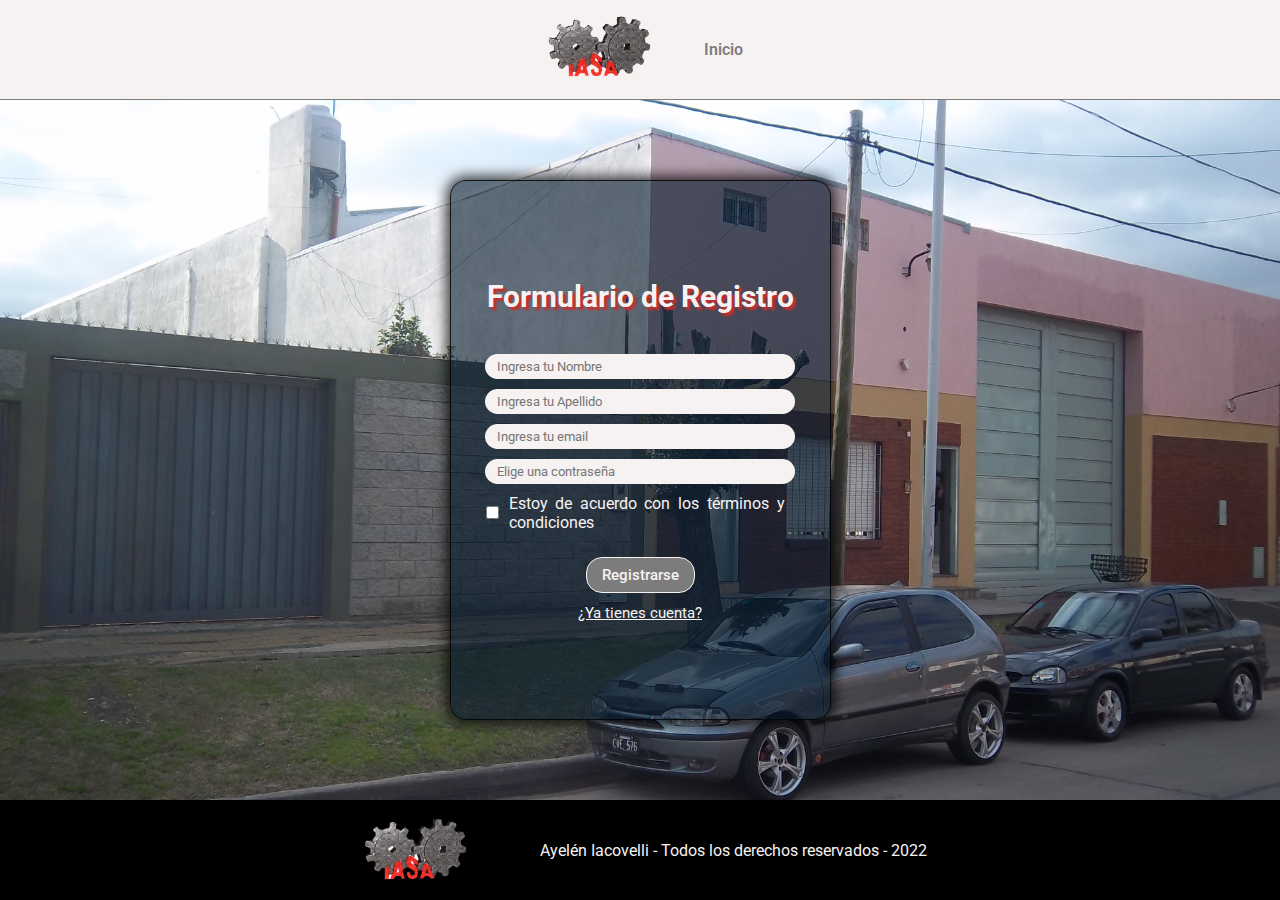
<file: assets/Registro/index.html>
<!DOCTYPE html>
<html lang="es">
<head>
    <meta charset="UTF-8">
    <meta http-equiv="X-UA-Compatible" content="IE=edge">
    <meta name="viewport" content="width=device-width, initial-scale=1.0">
    <link rel="stylesheet" href="./assets/styles.css">
    <link rel="icon" type="image/png" href="../Iasa - logos/logopaintjpg_low.png">
    <title>IASA - REGISTRO</title>
</head>
<body>
   <!-- ENCABEZADO -->
   <header>        
    <!-- MENÚ DE NAVEGACIÓN -->
    <nav class="navbar">
        <!-- LOGO -->
        <a href="../../index.html"><img src="./assets/logopaintjpg_low.png" alt="Logo" class="logo"></a>
        <ul class="navbar-list">
            <li><a href="../../index.html">Inicio</a></li>            
        </ul>      
    </nav>
    </header>   
   <!-- FORMULARIO DE REGISTRO -->
    <main>
        <div class="background">
           <form action="#">
                <h1>Formulario de Registro</h1>
                <input type="text" placeholder="Ingresa tu Nombre">
                <input type="text" placeholder="Ingresa tu Apellido">
                <input type="email" placeholder="Ingresa tu email">
                <input type="password" placeholder="Elige una contraseña">
                <div class="acuerdo">
                    <input type="checkbox"><p class="a-acuerdo">Estoy de acuerdo con los términos y condiciones</p>
                </div>
                <a href="../Inicio/index.html" class="button">Registrarse</a>
                <p><a href="../Inicio/index.html">¿Ya tienes cuenta?</a></p>
            </form>
        </div>      
    </main>
        <!-- PIE DE PÁGINA -->
    <footer>
        <img src="./assets/logopaintjpg_low.png" alt="Logo" class="logo">
        <p>Ayelén Iacovelli - Todos los derechos reservados - 2022</p>
    </footer>   
</body>
</html>
</file>
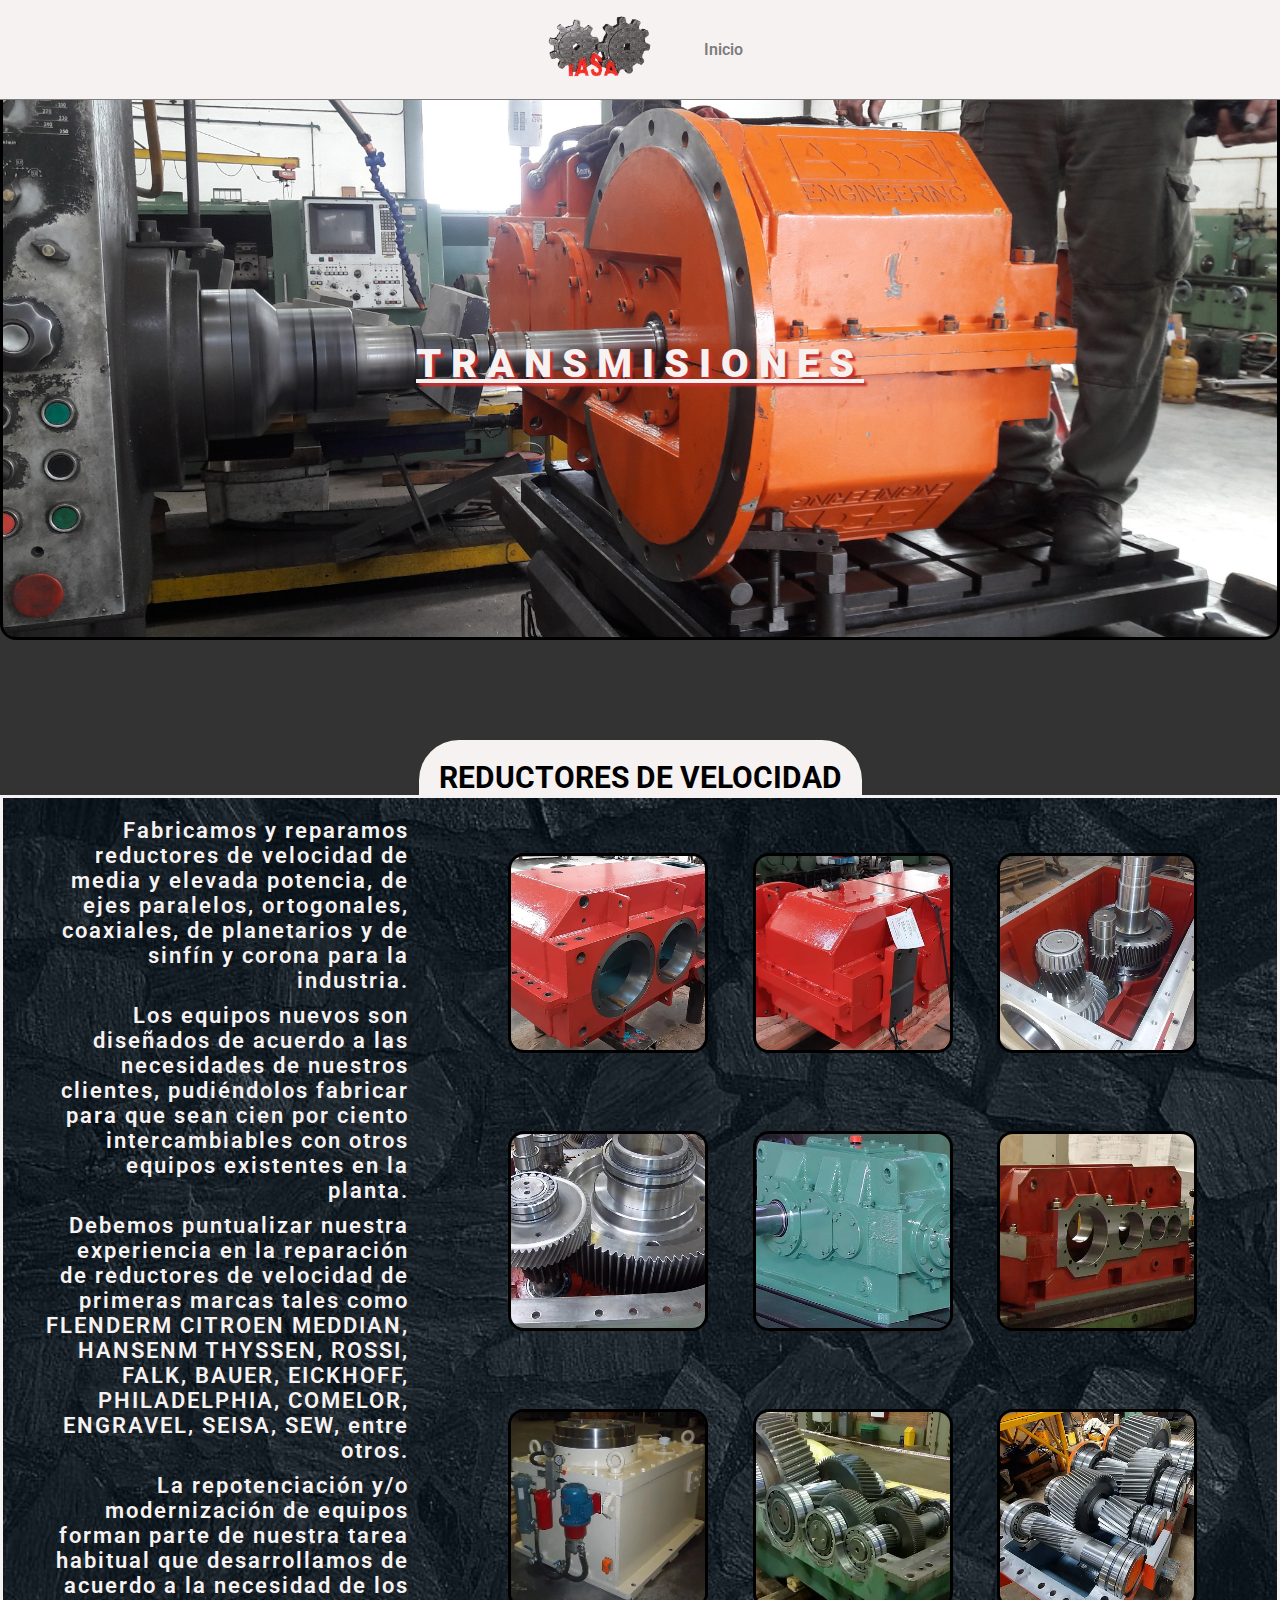
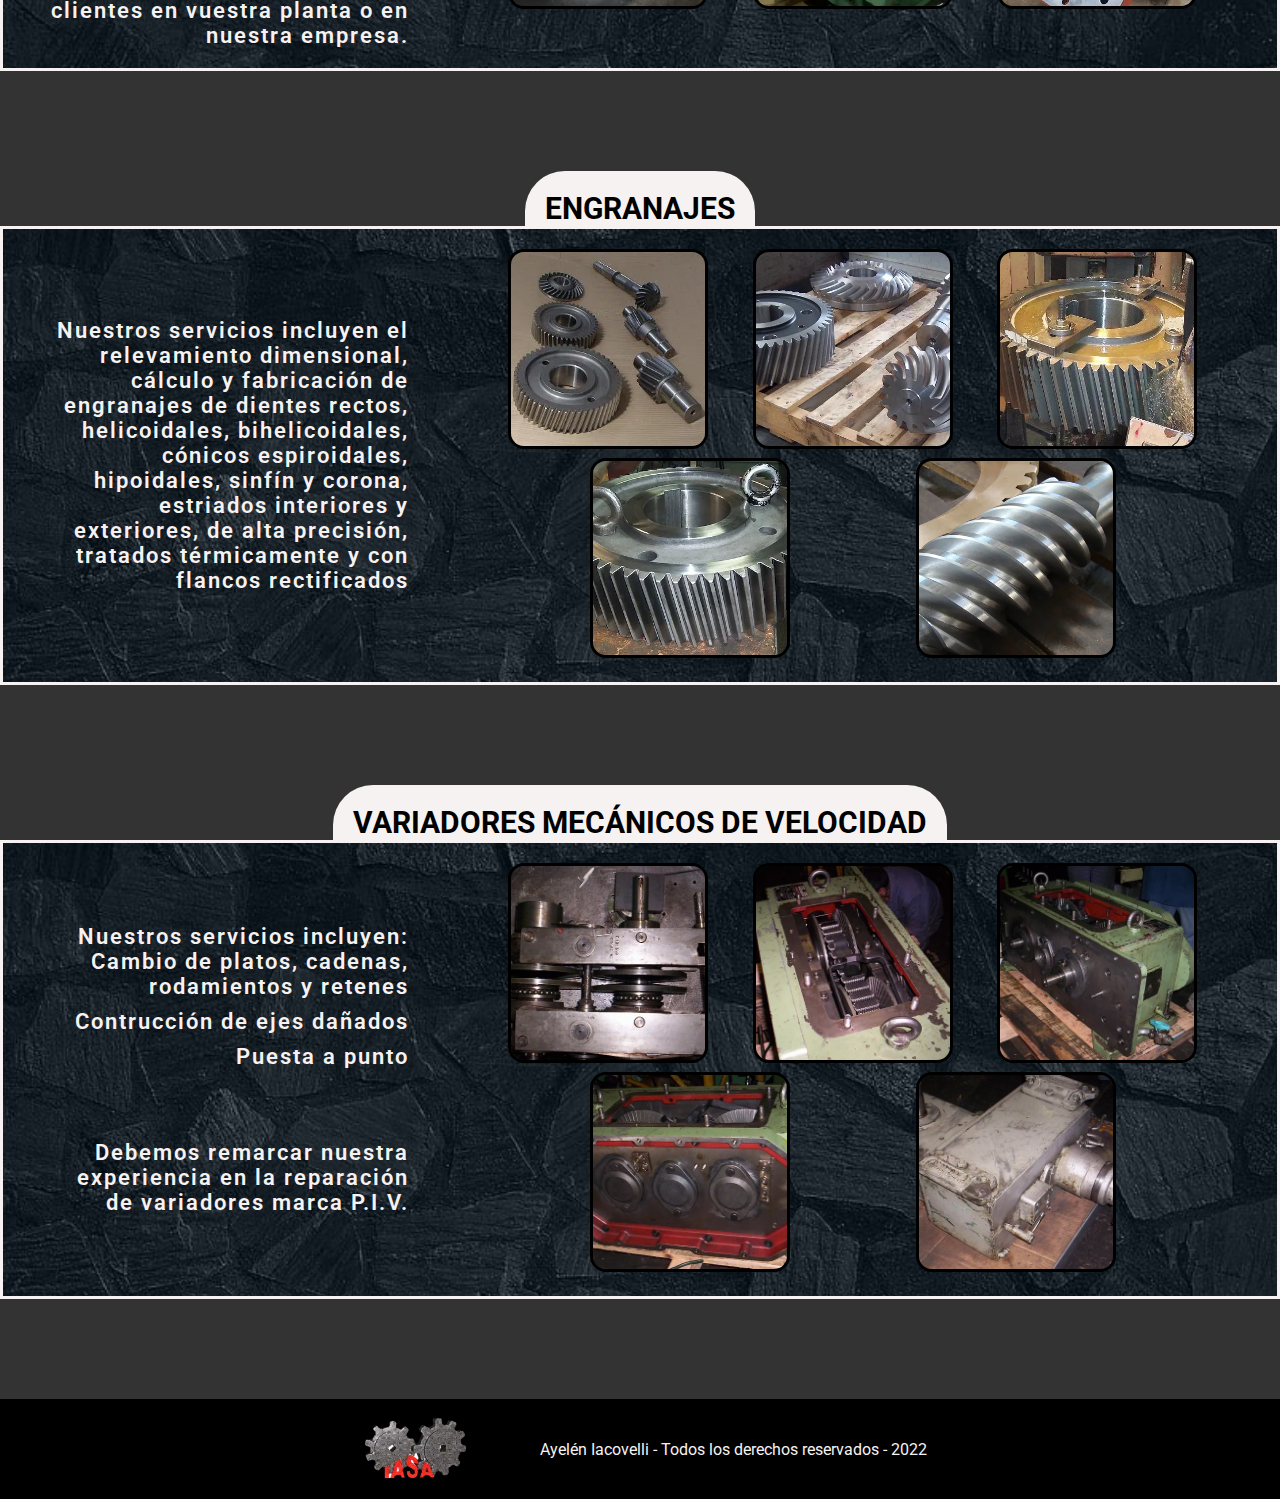
<file: assets/Transmisiones-pag/index.html>
<!DOCTYPE html>
<html lang="es">
<head>
    <meta charset="UTF-8">
    <meta http-equiv="X-UA-Compatible" content="IE=edge">
    <meta name="viewport" content="width=device-width, initial-scale=1.0">
    <link rel="stylesheet" href="./assets/styles.css">
    <link rel="stylesheet" href="https://cdnjs.cloudflare.com/ajax/libs/font-awesome/6.2.0/css/all.min.css" integrity="sha512-xh6O/CkQoPOWDdYTDqeRdPCVd1SpvCA9XXcUnZS2FmJNp1coAFzvtCN9BmamE+4aHK8yyUHUSCcJHgXloTyT2A==" crossorigin="anonymous" referrerpolicy="no-referrer" />
    <link rel="icon" type="image/png" href="../Iasa - logos/logopaintjpg_low.png">
    <title>IASA - TRANSMISIONES</title>
</head>
<body>
    <!-- ENCABEZADO -->
    <header>        
        <!-- MENÚ DE NAVEGACIÓN -->
        <nav class="navbar">
            <!-- LOGO -->
            <a href="../../index.html"><img src="./assets/logopaintjpg_low.png" alt="Logo" class="logo"></a>
            <!-- NAVBAR LIST -->
            <ul class="navbar-list">
                <li><a href="../../index.html">Inicio</a></li>
            </ul>           
        </nav>
    </header>
    <!-- MAIN -->
    <main>
        <!-- TRANSMISIONES -->
        <section id="transmisiones">
            <!-- PORTADA -->
            <div class="portada-transmisiones">
                <h1>TRANSMISIONES</h1>
            </div>

            <!-- PAGINA -->
            <h2>REDUCTORES DE VELOCIDAD</h2>
            <div class="pagina">
                <div class="bannercontent">
                    <!-- LISTA -->
                    <div class="dato-list">
                        <ul>               
                            <li>Fabricamos y reparamos reductores de velocidad de media y elevada potencia, de ejes paralelos, ortogonales, coaxiales, de planetarios y de sinfín y corona para la industria.</li>
                            <li>Los equipos nuevos son diseñados de acuerdo a las necesidades de nuestros clientes, pudiéndolos fabricar para que sean cien por ciento intercambiables con otros equipos existentes en la planta.</li>
                            <li>Debemos puntualizar nuestra experiencia en la reparación de reductores de velocidad de primeras marcas tales como FLENDERM CITROEN MEDDIAN, HANSENM THYSSEN, ROSSI, FALK, BAUER, EICKHOFF, PHILADELPHIA, COMELOR, ENGRAVEL, SEISA, SEW, entre otros.</li>
                            <li>La repotenciación y/o modernización de equipos forman parte de nuestra tarea habitual que desarrollamos de acuerdo a la necesidad de los clientes en vuestra planta o en nuestra empresa.</li>
                        </ul>
                    </div>
            
                    <!-- GALERIA DE IMAGENES 1-->
                    <ul class="galeria">
                    <!-- IMG 1     -->
                        <li><a href="#img1"><img src="./assets/transm-reductores/carcasa terminada.jpg" alt="carcasa terminada"></a></li>
                    <!-- IMG 2 -->
                        <li><a href="#img2"><img src="./assets/transm-reductores/equipo terminado.jpg" alt="equipo terminado"></a></li>
                    <!-- IMG 3 -->
                        <li><a href="#img3"><img src="./assets/transm-reductores/reductor 2.jpg" alt="reductor"></a></li>
                    <!-- IMG 4 -->
                        <li><a href="#img4"><img src="./assets/transm-reductores/reductor 3.jpg" alt="reductor"></a></li>
                    <!-- IMG 5 -->
                        <li><a href="#img5"><img src="./assets/transm-reductores/reductor 4.jpg" alt="reductor"></a></li>
                    <!-- IMG 6 -->    
                        <li><a href="#img6"><img src="./assets/transm-reductores/reductor 5.jpg" alt="reductor"></a></li>
                    <!-- IMG 7 -->
                        <li><a href="#img7"><img src="./assets/transm-reductores/reductor.jpg" alt="reductor"></a></li>
                    <!-- IMG 8 -->
                        <li><a href="#img8"><img src="./assets/transm-reductores/tren de engranajes 2.jpg" alt="tren de engranajes"></a></li>
                    <!-- IMG 9 -->    
                        <li><a href="#img9"><img src="./assets/transm-reductores/tren de engranajes.jpg" alt="tren de engranajes"></a></li>
                    </ul>

                </div>
            </div>

            <!-- PAGINA -->
            <h2>ENGRANAJES</h2>
            <div class="pagina">
                <div class="bannercontent">
                    <!-- LISTA -->
                    <div class="dato-list">
                        <ul>
                            <li>Nuestros servicios incluyen el relevamiento dimensional, cálculo y fabricación de engranajes de dientes rectos, helicoidales, bihelicoidales, cónicos espiroidales, hipoidales, sinfín y corona, estriados interiores y exteriores, de alta precisión, tratados térmicamente y con flancos rectificados</li>
                        </ul>
                    </div>
                    <!-- GALERIA DE IMAGENES 2-->
                    <ul class="galeria">
                        <!-- IMG 10     -->
                            <li><a href="#img10"><img src="./assets/transm-engranajes/engranajes 2.jpg" alt="engranajes"></a></li>
                        <!-- IMG 11 -->
                            <li><a href="#img11"><img src="./assets/transm-engranajes/engranajes.jpg" alt="engranajes"></a></li>
                        <!-- IMG 12 -->
                            <li><a href="#img12"><img src="./assets/transm-engranajes/rectificado de flancos.jpg" alt="rectificado de flancos"></a></li>
                        <!-- IMG 13 -->
                            <li><a href="#img13"><img src="./assets/transm-engranajes/rueda dentada.jpg" alt="rueda dentada"></a></li>
                        <!-- IMG 14 -->
                            <li><a href="#img14"><img src="./assets/transm-engranajes/sinfin y corona.jpg" alt="sinfin y corona"></a></li>
                        </ul>
                </div>
            </div> 

            <!-- PAGINA -->
            <h2>VARIADORES MECÁNICOS DE VELOCIDAD</h2>
            <div class="pagina">
                <div class="bannercontent">
                    <!-- LISTA -->
                    <div class="dato-list">
                        <ul>               
                            <li>Nuestros servicios incluyen:
                                <ul>
                                    <li>Cambio de platos, cadenas, rodamientos y retenes</li>
                                    <li>Contrucción de ejes dañados</li>
                                    <li>Puesta a punto</li>
                                </ul>
                            </li>
                            <li>Debemos remarcar nuestra experiencia en la reparación de variadores marca P.I.V.</li>
                        </ul>
                    </div>                    
                    <!-- GALERIA DE IMAGENES 3-->
                    <ul class="galeria">
                    <!-- IMG 15     -->
                        <li><a href="#img15"><img src="./assets/transm-variadores/piv.webp" alt="PIV"></a></li>
                    <!-- IMG 16 -->
                        <li><a href="#img16"><img src="./assets/transm-variadores/piv2.webp" alt="PIV"></a></li>
                    <!-- IMG 17 -->
                        <li><a href="#img17"><img src="./assets/transm-variadores/piv3.webp" alt="PIV"></a></li>
                    <!-- IMG 18 -->
                        <li><a href="#img18"><img src="./assets/transm-variadores/piv4.webp" alt="PIV"></a></li>
                    <!-- IMG 19 -->
                        <li><a href="#img19"><img src="./assets/transm-variadores/PIV5.webp" alt="PIV"></a></li>
                    </ul>
        
                </div>
            </div>

            <!-- LIGHTBOX 1 -->
            <!-- LIGHTBOX IMG 1 -->
            <div class="modal" id="img1">
                <h4>Carcasa terminada</h4>
                <div class="img">
                    <a href="#img9"><i class="fa-solid fa-chevron-left"></i></a>
                    <a href="#img2"><img src="./assets/transm-reductores/carcasa terminada.jpg" alt="carcasa terminada"></a>
                    <a href="#img2"><i class="fa-solid fa-chevron-right"></i></a>
                    <a href="" class="cerrar"><i class="fa-regular fa-circle-xmark"></i></a>
                </div>
            </div>
            <!-- LIGHTBOX IMG 2 -->
            <div class="modal" id="img2">
                <h4>Equipo terminado</h4>
                <div class="img">
                    <a href="#img1"><i class="fa-solid fa-chevron-left"></i></a>
                    <a href="#img3"><img src="./assets/transm-reductores/equipo terminado.jpg" alt="equipo terminado"></a>
                    <a href="#img3"><i class="fa-solid fa-chevron-right"></i></a>
                    <a href="" class="cerrar"><i class="fa-regular fa-circle-xmark"></i></a>
                </div>
            </div>
            <!-- LIGHTBOX IMG 3 -->
            <div class="modal" id="img3">
                <h4>Reductor</h4>
                <div class="img">
                    <a href="#img2"><i class="fa-solid fa-chevron-left"></i></a>
                    <a href="#img4"><img src="./assets/transm-reductores/reductor 2.jpg" alt="reductor"></a>
                    <a href="#img4"><i class="fa-solid fa-chevron-right"></i></a>
                    <a href="" class="cerrar"><i class="fa-regular fa-circle-xmark"></i></a>
                </div>
            </div>
            <!-- LIGHTBOX IMG 4 -->
            <div class="modal" id="img4">
                <h4>Reductor</h4>
                <div class="img">
                    <a href="#img3"><i class="fa-solid fa-chevron-left"></i></a>
                    <a href="#img5"><img src="./assets/transm-reductores/reductor 3.jpg" alt="reductor"></a>
                    <a href="#img5"><i class="fa-solid fa-chevron-right"></i></a>
                    <a href="" class="cerrar"><i class="fa-regular fa-circle-xmark"></i></a>
                </div>
            </div>
            <!-- LIGHTBOX IMG 5 -->
            <div class="modal" id="img5">
                <h4>Reductor</h4>
                <div class="img">
                    <a href="#img4"><i class="fa-solid fa-chevron-left"></i></a>
                    <a href="#img6"><img src="./assets/transm-reductores/reductor 4.jpg" alt="reductor"></a>
                    <a href="#img6"><i class="fa-solid fa-chevron-right"></i></a>
                    <a href="" class="cerrar"><i class="fa-regular fa-circle-xmark"></i></a>
                </div>   
            </div>
                <!-- LIGHTBOX IMG 6 -->
            <div class="modal" id="img6">
                <h4>Reductor</h4>
                <div class="img">
                    <a href="#img5"><i class="fa-solid fa-chevron-left"></i></a>
                    <a href="#img7"><img src="./assets/transm-reductores/reductor 5.jpg" alt="Reductor"></a>
                    <a href="#img7"><i class="fa-solid fa-chevron-right"></i></a>
                    <a href="" class="cerrar"><i class="fa-regular fa-circle-xmark"></i></a>
                </div>
            </div>
                <!-- LIGHTBOX IMG 7 -->
            <div class="modal" id="img7">
                <h4>Reductor</h4>
                <div class="img">
                    <a href="#img6"><i class="fa-solid fa-chevron-left"></i></a>
                    <a href="#img8"><img src="./assets/transm-reductores/reductor.jpg" alt="reductor"></a>
                    <a href="#img8"><i class="fa-solid fa-chevron-right"></i></a>
                    <a href="" class="cerrar"><i class="fa-regular fa-circle-xmark"></i></a>
                </div>
            </div>
                <!-- LIGHTBOX IMG 8 -->
            <div class="modal" id="img8">
                <h4>Tren de engranajes</h4>
                <div class="img">
                    <a href="#img7"><i class="fa-solid fa-chevron-left"></i></a>
                    <a href="#img9"><img src="./assets/transm-reductores/tren de engranajes 2.jpg" alt="tren de engranajes"></a>
                    <a href="#img9"><i class="fa-solid fa-chevron-right"></i></a>
                    <a href="" class="cerrar"><i class="fa-regular fa-circle-xmark"></i></a>
                </div>
            </div>
                <!-- LIGHTBOX IMG 9 -->
            <div class="modal" id="img9">
                <h4>Tren de engranajes</h4>
                <div class="img">
                    <a href="#img8"><i class="fa-solid fa-chevron-left"></i></a>
                    <a href="#img1"><img src="./assets/transm-reductores/tren de engranajes.jpg" alt="tren de engranajes"></a>
                    <a href="#img1"><i class="fa-solid fa-chevron-right"></i></a>
                    <a href="" class="cerrar"><i class="fa-regular fa-circle-xmark"></i></a>
                </div>
            </div>               
            
            <!-- LIGHTBOX 2 -->
            <!-- LIGHTBOX IMG 10 -->
            <div class="modal" id="img10">
                <h4>Engranajes</h4>
                <div class="img">
                    <a href="#img14"><i class="fa-solid fa-chevron-left"></i></a>
                    <a href="#img11"><img src="./assets/transm-engranajes/engranajes 2.jpg" alt="engranajes"></a>
                    <a href="#img11"><i class="fa-solid fa-chevron-right"></i></a>
                    <a href="" class="cerrar"><i class="fa-regular fa-circle-xmark"></i></a>
                </div>
            </div>
            <!-- LIGHTBOX IMG 11 -->
            <div class="modal" id="img11">
                <h4>Engranajes</h4>
                <div class="img">
                    <a href="#img10"><i class="fa-solid fa-chevron-left"></i></a>
                    <a href="#img12"><img src="./assets/transm-engranajes/engranajes.jpg" alt="engranajes"></a>
                    <a href="#img12"><i class="fa-solid fa-chevron-right"></i></a>
                    <a href="" class="cerrar"><i class="fa-regular fa-circle-xmark"></i></a>
                </div>
            </div>
            <!-- LIGHTBOX IMG 12 -->
            <div class="modal" id="img12">
                <h4>Rectificado de flancos</h4>
                <div class="img">
                    <a href="#img11"><i class="fa-solid fa-chevron-left"></i></a>
                    <a href="#img13"><img src="./assets/transm-engranajes/rectificado de flancos.jpg" alt="rectificado de flancos"></a>
                    <a href="#img13"><i class="fa-solid fa-chevron-right"></i></a>
                    <a href="" class="cerrar"><i class="fa-regular fa-circle-xmark"></i></a>
                </div>
            </div>
            <!-- LIGHTBOX IMG 13 -->
            <div class="modal" id="img13">
                <h4>Rueda dentada</h4>
                <div class="img">
                    <a href="#img12"><i class="fa-solid fa-chevron-left"></i></a>
                    <a href="#img14"><img src="./assets/transm-engranajes/rueda dentada.jpg" alt="rueda dentada"></a>
                    <a href="#img14"><i class="fa-solid fa-chevron-right"></i></a>
                    <a href="" class="cerrar"><i class="fa-regular fa-circle-xmark"></i></a>
                </div>
            </div>
            <!-- LIGHTBOX IMG 14 -->
            <div class="modal" id="img14">
                <h4>Sinfín y Corona</h4>
                <div class="img">
                    <a href="#img13"><i class="fa-solid fa-chevron-left"></i></a>
                    <a href="#img10"><img src="./assets/transm-engranajes/sinfin y corona.jpg" alt="sinfin y corona"></a>
                    <a href="#img10"><i class="fa-solid fa-chevron-right"></i></a>
                    <a href="" class="cerrar"><i class="fa-regular fa-circle-xmark"></i></a>
                </div>   
            </div>

            <!-- LIGHTBOX 3 -->
            <!-- LIGHTBOX IMG 15 -->
            <div class="modal" id="img15">
                <h4>P.I.V.</h4>
                <div class="img">
                    <a href="#img19"><i class="fa-solid fa-chevron-left"></i></a>
                    <a href="#img16"><img src="./assets/transm-variadores/piv.webp" alt="P.I.V."></a>
                    <a href="#img16"><i class="fa-solid fa-chevron-right"></i></a>
                    <a href="" class="cerrar"><i class="fa-regular fa-circle-xmark"></i></a>
                </div>
            </div>
            <!-- LIGHTBOX IMG 16 -->
            <div class="modal" id="img16">
                <h4>P.I.V.</h4>
                <div class="img">
                    <a href="#img15"><i class="fa-solid fa-chevron-left"></i></a>
                    <a href="#img17"><img src="./assets/transm-variadores/piv2.webp" alt="P.I.V."></a>
                    <a href="#img17"><i class="fa-solid fa-chevron-right"></i></a>
                    <a href="" class="cerrar"><i class="fa-regular fa-circle-xmark"></i></a>
                </div>
            </div>
            <!-- LIGHTBOX IMG 17 -->
            <div class="modal" id="img17">
                <h4>P.I.V.</h4>
                <div class="img">
                    <a href="#img16"><i class="fa-solid fa-chevron-left"></i></a>
                    <a href="#img18"><img src="./assets/transm-variadores/piv3.webp" alt="P.I.V."></a>
                    <a href="#img18"><i class="fa-solid fa-chevron-right"></i></a>
                    <a href="" class="cerrar"><i class="fa-regular fa-circle-xmark"></i></a>
                </div>
            </div>
            <!-- LIGHTBOX IMG 18 -->
            <div class="modal" id="img18">
                <h4>P.I.V.</h4>
                <div class="img">
                    <a href="#img17"><i class="fa-solid fa-chevron-left"></i></a>
                    <a href="#img19"><img src="./assets/transm-variadores/piv4.webp" alt="P.I.V."></a>
                    <a href="#img19"><i class="fa-solid fa-chevron-right"></i></a>
                    <a href="" class="cerrar"><i class="fa-regular fa-circle-xmark"></i></a>
                </div>
            </div>
            <!-- LIGHTBOX IMG 19 -->
            <div class="modal" id="img19">
                <h4>P.I.V.</h4>
                <div class="img">
                    <a href="#img18"><i class="fa-solid fa-chevron-left"></i></a>
                    <a href="#img15"><img src="./assets/transm-variadores/PIV5.webp" alt="P.I.V."></a>
                    <a href="#img15"><i class="fa-solid fa-chevron-right"></i></a>
                    <a href="" class="cerrar"><i class="fa-regular fa-circle-xmark"></i></a>
                </div>   
            </div>
             
        </section>
    </main>
    <!-- PIE DE PÁGINA -->
    <footer>
        <img src="./assets/logopaintjpg_low.png" alt="Logo" class="logo">
        <p>Ayelén Iacovelli - Todos los derechos reservados - 2022</p>
    </footer>
    </body>
    </html>
</file>
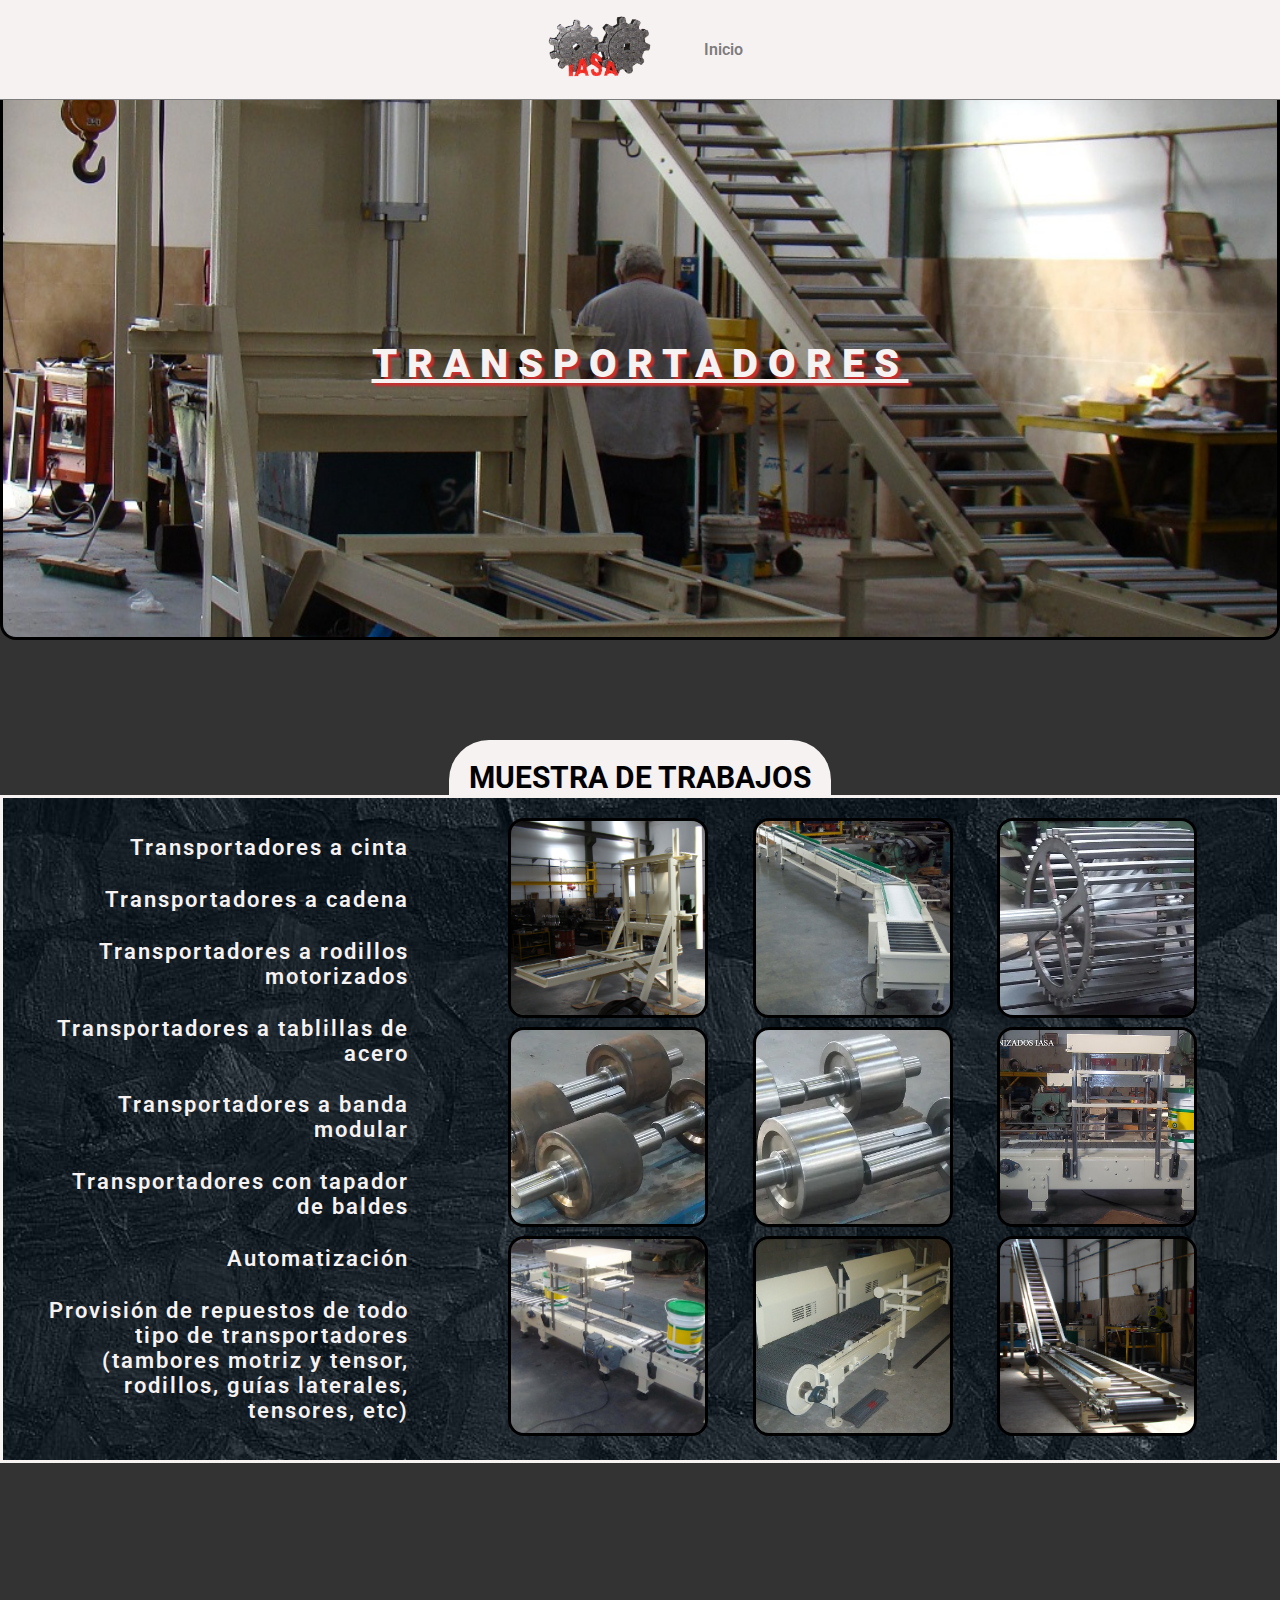
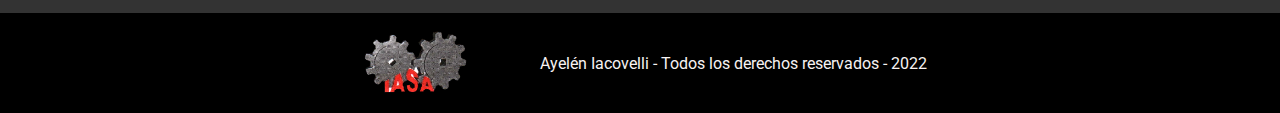
<file: assets/transportadores-pag/index.html>
<!DOCTYPE html>
<html lang="es">
<head>
    <meta charset="UTF-8">
    <meta http-equiv="X-UA-Compatible" content="IE=edge">
    <meta name="viewport" content="width=device-width, initial-scale=1.0">
    <link rel="stylesheet" href="./assets/styles.css">
    <link rel="stylesheet" href="https://cdnjs.cloudflare.com/ajax/libs/font-awesome/6.2.0/css/all.min.css" integrity="sha512-xh6O/CkQoPOWDdYTDqeRdPCVd1SpvCA9XXcUnZS2FmJNp1coAFzvtCN9BmamE+4aHK8yyUHUSCcJHgXloTyT2A==" crossorigin="anonymous" referrerpolicy="no-referrer" />
    <link rel="icon" type="image/png" href="../Iasa - logos/logopaintjpg_low.png">
    <title>IASA - TRANSPORTADORES</title>
</head>
<body>
    <!-- ENCABEZADO -->
    <header>
        <!-- MENÚ DE NAVEGACIÓN -->
        <nav class="navbar">
            <!-- LOGO -->
            <a href="../../index.html"><img src="./assets/logopaintjpg_low.png" alt="Logo" class="logo"></a>
            <!-- NAVBAR LIST -->
            <ul class="navbar-list">
                <li><a href="../../index.html">Inicio</a></li>
            </ul>          
        </nav>
    </header>
    <!-- MAIN -->
    <main>
        <!-- TRANSPORTADORES -->
        <section id="transportadores">
            <!-- PORTADA -->
            <div class="portada-transportadores">
                <h1>TRANSPORTADORES</h1>
            </div>

            <!-- PAGINA -->
            <h2>MUESTRA DE TRABAJOS</h2>            
            <div class="pagina">
                <div class="bannercontent">
                    <!-- LISTA    -->
                    <div class="dato-list">
                        <ul>
                            <li>Transportadores a cinta</li>
                            <li>Transportadores a cadena</li>
                            <li>Transportadores a rodillos motorizados</li>
                            <li>Transportadores a tablillas de acero</li>
                            <li>Transportadores a banda modular</li>
                            <li>Transportadores con tapador de baldes</li>
                            <li>Automatización</li>
                            <li>Provisión de repuestos de todo tipo de transportadores (tambores motriz y tensor, rodillos, guías laterales, tensores, etc)</li>
                        </ul>
                    </div>
                    <!-- GALERIA DE IMAGENES 1-->
                    <ul class="galeria">
                    <!-- IMG 1     -->
                        <li><a href="#img1"><img src="./assets/Transportadores galeria/alimentador de pallets neumatico.JPG" alt="alimentador de pallets neumatico"></a></li>
                    <!-- IMG 2 -->
                        <li><a href="#img2"><img src="./assets/Transportadores galeria/mesa transportadora combinada.jpg" alt="mesa transportadora combinada"></a></li>
                    <!-- IMG 3 -->
                        <li><a href="#img3"><img src="./assets/Transportadores galeria/rodillo autolimpiante inoxidable.jpg" alt="rodillo autolimpiante inoxidable"></a></li>
                    <!-- IMG 4 -->
                        <li><a href="#img4"><img src="./assets/Transportadores galeria/rodillos de horno templados.jpg" alt="rodillos de horno templados"></a></li>
                    <!-- IMG 5 -->
                        <li><a href="#img5"><img src="./assets/Transportadores galeria/rodillos de horno.jpg" alt="rodillos de horno"></a></li>
                    <!-- IMG 6 -->    
                        <li><a href="#img6"><img src="./assets/Transportadores galeria/tapador automatico de baldes.jpg" alt="tapador automatico de baldes"></a></li>
                    <!-- IMG 7 -->
                        <li><a href="#img7"><img src="./assets/Transportadores galeria/transportador a cinta 2.jpg" alt="transportador a cinta"></a></li>
                    <!-- IMG 8 -->
                        <li><a href="#img8"><img src="./assets/Transportadores galeria/transportador a cinta metalica.jpg" alt="transportador a cinta metalica"></a></li>
                    <!-- IMG 9 -->    
                        <li><a href="#img9"><img src="./assets/Transportadores galeria/transportador a cinta.jpg" alt="transportador a cinta"></a></li>
                    </ul>

                    <!-- LIGHTBOX 1 -->
                    <!-- LIGHTBOX IMG 1 -->
                    <div class="modal" id="img1">
                        <h4>Alimentador de pallets neumático</h4>
                        <div class="img">
                            <a href="#img9"><i class="fa-solid fa-chevron-left"></i></a>
                            <a href="#img2"><img src="./assets/Transportadores galeria/alimentador de pallets neumatico.JPG" alt="alimentador de pallets neumatico"></a>
                            <a href="#img2"><i class="fa-solid fa-chevron-right"></i></a>
                            <a href="" class="cerrar"><i class="fa-regular fa-circle-xmark"></i></a>
                        </div>
                    </div>
                    <!-- LIGHTBOX IMG 2 -->
                    <div class="modal" id="img2">
                        <h4>Mesa transportadora combinada</h4>
                        <div class="img">
                            <a href="#img1"><i class="fa-solid fa-chevron-left"></i></a>
                            <a href="#img3"><img src="./assets/Transportadores galeria/mesa transportadora combinada.jpg" alt="mesa transportadora combinada"></a>
                            <a href="#img3"><i class="fa-solid fa-chevron-right"></i></a>
                            <a href="" class="cerrar"><i class="fa-regular fa-circle-xmark"></i></a>
                        </div>
                    </div>
                    <!-- LIGHTBOX IMG 3 -->
                    <div class="modal" id="img3">
                        <h4>Rodillo autolimpiante inoxidable</h4>
                        <div class="img">
                            <a href="#img2"><i class="fa-solid fa-chevron-left"></i></a>
                            <a href="#img4"><img src="./assets/Transportadores galeria/rodillo autolimpiante inoxidable.jpg" alt="rodillo autolimpiante inoxidable"></a>
                            <a href="#img4"><i class="fa-solid fa-chevron-right"></i></a>
                            <a href="" class="cerrar"><i class="fa-regular fa-circle-xmark"></i></a>
                        </div>
                    </div>
                    <!-- LIGHTBOX IMG 4 -->
                    <div class="modal" id="img4">
                        <h4>Rodillos de horno templados</h4>
                        <div class="img">
                            <a href="#img3"><i class="fa-solid fa-chevron-left"></i></a>
                            <a href="#img5"><img src="./assets/Transportadores galeria/rodillos de horno templados.jpg" alt="rodillos de horno templados"></a>
                            <a href="#img5"><i class="fa-solid fa-chevron-right"></i></a>
                            <a href="" class="cerrar"><i class="fa-regular fa-circle-xmark"></i></a>
                        </div>
                    </div>
                    <!-- LIGHTBOX IMG 5 -->
                    <div class="modal" id="img5">
                        <h4>Rodillos de horno</h4>
                        <div class="img">
                            <a href="#img4"><i class="fa-solid fa-chevron-left"></i></a>
                            <a href="#img6"><img src="./assets/Transportadores galeria/rodillos de horno.jpg" alt="rodillos de horno"></a>
                            <a href="#img6"><i class="fa-solid fa-chevron-right"></i></a>
                            <a href="" class="cerrar"><i class="fa-regular fa-circle-xmark"></i></a>
                        </div>   
                    </div>
                        <!-- LIGHTBOX IMG 6 -->
                    <div class="modal" id="img6">
                        <h4>Tapador automático de baldes</h4>
                        <div class="img">
                            <a href="#img5"><i class="fa-solid fa-chevron-left"></i></a>
                            <a href="#img7"><img src="./assets/Transportadores galeria/tapador automatico de baldes.jpg" alt="tapador automatico de baldes"></a>
                            <a href="#img7"><i class="fa-solid fa-chevron-right"></i></a>
                            <a href="" class="cerrar"><i class="fa-regular fa-circle-xmark"></i></a>
                        </div>
                    </div>
                        <!-- LIGHTBOX IMG 7 -->
                    <div class="modal" id="img7">
                        <h4>Transportador a cinta</h4>
                        <div class="img">
                            <a href="#img6"><i class="fa-solid fa-chevron-left"></i></a>
                            <a href="#img8"><img src="./assets/Transportadores galeria/transportador a cinta 2.jpg" alt="transportador a cinta"></a>
                            <a href="#img8"><i class="fa-solid fa-chevron-right"></i></a>
                            <a href="" class="cerrar"><i class="fa-regular fa-circle-xmark"></i></a>
                        </div>
                    </div>
                        <!-- LIGHTBOX IMG 8 -->
                    <div class="modal" id="img8">
                        <h4>Transportador a cinta metálica</h4>
                        <div class="img">
                            <a href="#img7"><i class="fa-solid fa-chevron-left"></i></a>
                            <a href="#img9"><img src="./assets/Transportadores galeria/transportador a cinta metalica.jpg" alt="transportador a cinta metalica"></a>
                            <a href="#img9"><i class="fa-solid fa-chevron-right"></i></a>
                            <a href="" class="cerrar"><i class="fa-regular fa-circle-xmark"></i></a>
                        </div>
                    </div>
                        <!-- LIGHTBOX IMG 9 -->
                    <div class="modal" id="img9">
                        <h4>Transportador a cinta</h4>
                        <div class="img">
                            <a href="#img8"><i class="fa-solid fa-chevron-left"></i></a>
                            <a href="#img1"><img src="./assets/Transportadores galeria/transportador a cinta.jpg" alt="Transportador a cinta"></a>
                            <a href="#img1"><i class="fa-solid fa-chevron-right"></i></a>
                            <a href="" class="cerrar"><i class="fa-regular fa-circle-xmark"></i></a>
                        </div>
                    </div>
                </div>
            </div>
        </section>
    </main>
    <!-- PIE DE PÁGINA -->
    <footer>
        <img src="./assets/logopaintjpg_low.png" alt="Logo" class="logo">
        <p>Ayelén Iacovelli - Todos los derechos reservados - 2022</p>
    </footer>
    </body>
    </html>
</file>
<file: assets/styles.css>
@import url('https://fonts.googleapis.com/css2?family=Roboto&display=swap');

:root {
    --gris: rgb(125, 124, 124);
    --blanco: rgb(247, 242, 242);
    --rojo: rgb(199, 46, 46);
    --negro: rgb(0, 0, 0);
    --bg-footer: rgba(247, 242, 242, 0.8);
    --bg-gris: rgb(192, 192, 192);
    --bg-negro: rgba(0, 0, 0, 0.8);
    --banner: rgba(0, 22, 40, .6);
    --rojo-rgba: rgba(199, 46, 46, 0.6);
    --gris-rgba: rgba(192, 192, 192, 0.75);
}

* {
    margin: 0;
    padding: 0;
    box-sizing: border-box;
    font-family: 'Roboto', sans-serif;
    text-decoration: none;
    list-style: none;
}

html {
    scroll-behavior: smooth;
    scroll-padding-top: 100px;
}

main {
    display: flex;
    flex-direction: column;
    align-items: center;
    justify-content: center;
    margin-top: 100px;
    background: var(--blanco);
}

section {
    width: 100%;
}

/* ENCABEZADO */
header {
    background-color: var(--blanco);
    width: 100%;
    display: flex;
    justify-content: center;
    align-items: center;
    height: 100px;
    padding: 0 30px;
    position: fixed;
    top: 0;
    z-index: 3;
    border-bottom: 1px solid var(--gris);
    /* LOGO */
}

.logo {
    height: 80px;
    object-fit: scale-down;
}

.navbar .logo:hover {
    filter: drop-shadow(0px -1px 2px rgb(125, 124, 124));
}

/* NAVBAR */
.navbar {
    display: flex;
    align-items: center;
    justify-content: center;
    gap: 40px;
    max-width: 1400px;
}

.navbar-list {
    display: flex;
}

.navbar-list li a {
    font-size: 16px;
    color: var(--gris);
    padding: 6px 8px;
    display: block;
}

.navbar-list li a:hover {
    color: var(--rojo);
    font-weight: 600;
}

/* PRODUCTOS Y SERVICIOS DESTACADO */
.navbar-list li:nth-child(3) a {
    color: var(--rojo);
    font-weight: 600;
}

.navbar-list li:nth-child(3) li a {
    color: var(--gris);
}

.navbar-list li:nth-child(3) li a:hover {
    color: var(--rojo);
}

/* FIN PROD Y SERV DESTACADO */
.navbar-list li {
    float: left;
    position: relative;
    width: 130px;
    text-align: center;
    line-height: 25px;
}

.navbar-list li ul {
    display: none;
    position: absolute;
    min-width: 130px;
    background: var(--blanco);
}

.navbar-list li:hover>ul {
    display: block;
}

/* MENU HAMBURGUESA */
.menu-icon {
    color: var(--gris);
    font-size: 25px;
    transition: all 0.2s ease-in-out;
}

.menu-icon:hover {
    color: var(--rojo);
}

.menu-label,
#menu-toggle {
    display: none;
}

/* OVERLAY */
.overlay {
    position: absolute;
    top: 100px;
    left: 0;
    height: 100vh;
    width: 100%;
    z-index: 1;
    background: rgba(0, 22, 40, .6);
    backdrop-filter: blur(5px);
    display: none;
}

/* HERO */
#hero {
    background-image: url(./hero/frente\ ok.jpg);
    position: relative;
    height: calc(100vh - 100px);
    background-size: cover;
    background-position: center;
    background-color: #f5f5f5;
    animation: banner 30s infinite ease-in-out;
}

/* BANNER */
.banner-content {
    width: 100%;
    height: 100%;
    color: var(--blanco);
    background-color: rgba(0, 22, 40, .6);
    display: flex;
    flex-direction: column;
    justify-content: center;
    align-items: center;
}

/* H1 */
.banner-content h1 {
    font-size: 50px;
    text-align: center;
    padding-bottom: 30px;
    color: var(--blanco);
    text-shadow: -2px -2px 1px var(--negro);
    animation: translateY 3s forwards;
}

@keyframes translateY {
    0% {
        transform: translateY(-300px);
    }

    100% {
        transform: translateY(0);
    }
}

/* BOTON HERO */
#hero .banner-content a {
    padding: 9px 20px;
    border: 1px solid var(--blanco);
    transition: all .3s ease-in-out;
    color: var(--blanco);
    border-radius: 1rem;
    animation: translatea 3s forwards;
}

@keyframes translatea {
    0% {
        transform: translateY(300px);
    }

    100% {
        transform: translateY(0);
    }
}

#hero .banner-content a:hover {
    background-image: url(./prueba\ bg\ boton.webp);
    background-size: cover;
    background-position: center;
    color: var(--blanco);
    transform: scale(1.1, 1.1);
    transition: all 400ms ease-in-out;
    animation-direction: alternate;
}

/* ANIMACION IMGS HERO */
@keyframes banner {
    0% {
        background-image: url(./hero/frente\ ok.jpg);
    }

    20% {
        background-image: url(./hero/frente\ ok.jpg);
    }

    21% {
        background-image: url(./hero/mecanizados\ ok.jpg);
    }

    40% {
        background-image: url(./hero/mecanizados\ ok.jpg);
    }

    41% {
        background-image: url(./hero/Prueba\ de\ func\ 112358.jpg);
    }

    60% {
        background-image: url(./hero/Prueba\ de\ func\ 112358.jpg);
    }

    61% {
        background-image: url(./hero/ok1.jpg);
    }

    80% {
        background-image: url(./hero/ok1.jpg);
    }

    81% {
        background-image: url(./hero/20160407_103108.jpg);
    }

    100% {
        background-image: url(./hero/20160407_103108.jpg);
    }
}

/* CONTACTANOS */
#contactanos {
    display: flex;
    justify-content: center;
    align-items: center;
    height: 150px;
    background-image: url(./bg4contacto.jpg);
    border-width: 3px;
    border-color: var(--blanco);
    border-style: solid;
    z-index: 2;
    border-radius: 1rem;
    margin-top: -12px;
}

#contactanos .banner-content {
    border-radius: 1rem;
}

.contactanos {
    display: flex;
    max-width: 1400px;
    align-items: center;
    height: 150px;
    gap: 13px;
    margin: 0 7px;
}

.contactanos p {
    font-size: 26px;
    color: var(--blanco);
    font-style: italic;
    font-weight: 500;
    text-shadow: 3px 3px 2px var(--rojo);
}

/* CONTACTANOS BOTON */
.contactanos a {
    padding: 9px 20px;
    border: 2px solid var(--bg-footer);
    background-image: url(./prueba\ bg\ boton.webp);
    background-size: cover;
    background-position: center;
    color: var(--blanco);
    border-radius: 1rem;
    font-size: 28px;
    font-weight: 600;
    font-style: italic;
    transition: all .3s ease-in-out;
    text-shadow: 2px 2px 2px var(--bg-negro);
}

.contactanos a:hover {
    text-shadow: -3px -3px 3px var(--bg-negro);
}

/* NOSOTROS */
#contacto h2,
#servicios h2,
#hero .banner-content a,
.ingenieria h3,
.calidad h3 {
    text-shadow: 3px 3px 2px var(--rojo);
}

#hero .banner-content a {
    text-shadow: 2px 2px 2px var(--negro);
}

#nosotros {
    display: flex;
    flex-direction: column;
    justify-content: space-evenly;
    align-items: center;
    height: 800px;
    position: relative;
    margin-top: -12px;
}

.background {
    background-image: url(./bg.jpg);
    background-repeat: no-repeat;
    background-attachment: fixed;
    background-size: cover;
    height: 800px;
    position: absolute;
    top: 0;
    width: 100%;
}

/* EMPRESA */
.empresa {
    max-width: 1400px;
    text-align: justify;
    border-start-start-radius: 200px;
    border-start-end-radius: 200px;
    z-index: 2;
    border-bottom: 3px solid var(--negro);
    box-shadow: 0px -6px 18px 4px var(--bg-negro);
    background: var(--bg-negro);
    margin: 0 15px 0 15px;
    height: 350px;
    display: flex;
    flex-direction: column;
    justify-content: center;
}

.empresa h2,
.clientes h2,
#servicios h2,
#ingenieria-control h2,
#contacto h2 {
    text-align: center;
    padding: 10px 0;
    font-size: 40px;
    color: var(--bg-gris);

}

.clientes h2 {
    color: var(--gris);
}

.empresa h2 {
    color: var(--blanco);
    text-shadow: 3px 3px 2px var(--rojo);
}

.empresa p {
    padding: 30px 60px;
    font-size: 20px;
    font-weight: 600;
    color: var(--blanco);
    text-align: justify;
    letter-spacing: 2px;
}

/* CLIENTES */
.clientes {
    max-width: 1400px;
    align-items: center;
    border-start-start-radius: 1rem;
    border-end-start-radius: 1rem;
    z-index: 2;
    background-color: var(--bg-footer);
    margin: 0 15px 0 15px;
    overflow-y: scroll;
    height: 200px;
    width: 60%;
    box-shadow: -6px 0px 18px 4px var(--bg-negro);
}

.img {
    display: flex;
    padding: 30px 50px;
    gap: 30px;
    flex-wrap: wrap;
    justify-content: center;
}

.clientes img {
    width: 100px;
    height: 70px;
    object-fit: contain;
}

/* SERVICIOS */
#servicios {
    display: flex;
    flex-direction: column;
    justify-content: center;
    align-items: center;
    background-image: url(./bg4contacto.jpg);
    background-position: center;
    background-size: cover;
}

#servicios h2 {
    color: var(--bg-gris);
    padding: 40px 0;
}

/* PRODUCTOS */
.products-container {
    display: flex;
    gap: 7.5px;
    flex-wrap: wrap;
    justify-content: center;
    margin: 0 15px;
    max-width: 1400px;
    background: var(--bg-gris);
    padding: 100px 0;
    margin-bottom: 70px;
    border-radius: 50%;
}

.product {
    display: flex;
    flex-direction: column;
    border: 1px solid var(--bg-gris);
    justify-content: space-between;
    align-items: center;
    gap: 10px;
    width: 395px;
    height: 395px;
    border-radius: 1rem;
    padding: 70px 0;
    position: relative;
    z-index: 1;
}

.product:hover h3 {
    text-shadow: 0px 6px 5px var(--rojo-rgba);
}

.mecanizados:hover {
    box-shadow: -12px 12px 18px -4px var(--rojo);
}

.transmisiones:hover {
    box-shadow: 12px -12px 18px -4px var(--rojo);
}

.transportadores:hover {
    box-shadow: 12px 12px 18px -4px var(--rojo);
}

.product::after,
.ingenieria::after,
.calidad::after {
    content: "";
    position: absolute;
    top: 0;
    left: 0;
    width: 100%;
    height: 100%;
    background-color: var(--banner);
    z-index: -1;
    border-radius: 1rem;
}

.product h3,
.ingenieria h3,
.calidad h3 {
    color: var(--blanco);
    font-size: 33px;
    font-weight: 900;
    letter-spacing: 3px;
}

.product ul,
.ingenieria ul,
.calidad ul {
    justify-content: center;
    text-align: center;
    align-items: center;
}

.product ul li,
.ingenieria ul li,
.calidad ul li {
    font-size: 22px;
    font-weight: 500;
    color: var(--blanco);
    text-align: center;
    line-height: 28px;
}

/* PRODUCT BOTON */
.product button {
    background: none;
    border: 2px solid var(--blanco);
    padding: 10px 35px;
    color: var(--blanco);
    font-weight: 700;
    font-size: 15px;
    border-radius: 1rem;
    cursor: pointer;
    transition: all 400ms ease-in-out;

}

.product button:hover {
    background-image: url(./prueba\ bg\ boton.webp);
    background-size: cover;
    background-position: center;
    transition: all 400ms ease-in-out;
}

/* MECANIZADOS */
.mecanizados {
    background-image: url(./Mecanizados/PIÑON\ Z23\ MN25\ mec\ bg.jpg);
    background-size: cover;
    background-position: center;
}

/* TRANSMISIONES */
.transmisiones {
    background-image: url(./Transmisiones/Tren\ de\ engranajes\ 6\ transm\ bg.jpg);
    background-size: cover;
    background-position: center;
}

/* TRANSPORTADORES */
.transportadores {
    background-image: url(./Transportadores/transportadora\ ok.jpg);
    background-size: cover;
    background-position: center;
}

/* INGENIERIA Y CONTROL*/
#ingenieria-control {
    display: flex;
    flex-direction: column;
    width: 100%;
    justify-content: center;
    align-items: center;
    text-align: center;
    background-size: cover;
    background-position: center;
}

/* INGENIERIA */
.ing-control {
    display: flex;
    flex-direction: column;
    gap: 20px;
    flex-wrap: wrap;
    justify-content: center;
    align-items: center;
    max-width: 1400px;
    min-height: 1041px;
    width: 100%;
}

.background-2 {
    background-image: url(./bg.jpg);
    background-repeat: no-repeat;
    background-attachment: fixed;
    background-size: cover;
    min-height: 1041px;
    position: absolute;
    width: 100%;
    display: flex;
}

/* CALIDAD */
.ingenieria,
.calidad {
    display: flex;
    flex-direction: column;
    width: 590px;
    height: 450px;
    background-size: cover;
    background-position: center;
    background: var(--bg-negro);
    position: relative;
    z-index: 2;
    border-radius: 1rem;
    justify-content: flex-start;
    align-items: center;
    gap: 20px;
    padding: 30px 35px;
    border: 1px solid var(--blanco);
}

.ingenieria:hover,
.calidad:hover {
    transform: scale(1.05, 1.05);
    transition: all 300ms ease-out;
    animation-direction: alternate;
}

.ingenieria {
    margin-top: 60px;
}

.calidad {
    margin-bottom: 60px;
}

.calidad ul {
    display: flex;
    flex-direction: column;
    gap: 23px;
    align-items: flex-start;
}

.ingenieria ul {
    display: flex;
    flex-direction: column;
    gap: 5px;
}

/* CONTACTO */
#contacto {
    display: flex;
    flex-direction: column;
    background-image: url(./bg4contacto.jpg);
    background-position: center;
    background-size: cover;
    justify-content: center;
    align-items: center;
}

#contacto .banner-content {
    border-radius: 1rem;
}

#contacto h2 {
    font-size: 40px;
    font-weight: 600;
    color: var(--blanco);
    padding: 40px 0;
}

#contacto p {
    font-size: 25px;
    color: var(--bg-footer);
    text-align: center;
    padding: 0 23px 30px 23px;
}

/* DATOS */
.datos-container {
    display: flex;
    flex-direction: column;
    justify-content: center;
    align-items: center;
    width: 95%;
    max-width: 1400px;
    background-image: url(./contacto4.jpg);
    background-position: center;
    background-size: cover;
    border-radius: 1rem;
    border: 2px solid var(--bg-gris);
    margin-bottom: 50px;
}

/* DIV DATOS */
.datos {
    display: flex;
    flex-direction: column;
    justify-content: space-around;
    align-items: center;
    background: none;
    flex-wrap: wrap;
    width: 100%;
    gap: 30px;
}

.datos-container h3 {
    color: var(--blanco);
    font-size: 32px;
    padding: 40px 0;
    text-align: center;
    text-shadow: 2px 2px 2px var(--negro);
}

.datos ul h4 {
    color: var(--blanco);
    font-size: 25px;
    padding-bottom: 16px;
    text-shadow: 3px 3px 2px var(--rojo-rgba);
}

.datos ul li i {
    text-shadow: -2px -3px 1px var(--rojo-rgba);
}

.datos ul {
    padding: 30px;
    background: var(--gris);
    width: 380px;
    gap: 6px;
    height: 154px;
    justify-content: center;
    align-items: center;
    display: flex;
    flex-direction: column;
}

.direccion ul {
    border-top-left-radius: 1rem;
    border-top-right-radius: 1rem;
    border: solid 2px var(--bg-gris);
    box-shadow: 0px -5px 12px 3px var(--gris-rgba);
}

.mail ul {
    border: solid 2px var(--bg-gris);
    box-shadow: 0px 0px 12px 3px var(--gris-rgba);
}

.telefono ul {
    border: solid 2px var(--bg-gris);
    border-bottom-left-radius: 1rem;
    border-bottom-right-radius: 1rem;
    box-shadow: 0px 5px 12px 3px var(--gris-rgba);
}

.datos ul li {
    font-size: 20px;
}

.direccion,
.mail,
.telefono {
    display: flex;
    flex-direction: column;
    justify-content: center;
    align-items: center;
    width: 120px;
}

/* MAPA */
iframe {
    height: 100%;
    width: 100%;
}

.mapa {
    display: flex;
    justify-content: center;
    align-items: center;
    width: 50%;
    background: none;
    height: 500px;
    box-shadow: 0px 0px 12px 3px var(--gris-rgba);
    margin: 70px 0;
    border: 3px solid var(--gris);
}

/* PIE DE PAGINA */
footer {
    background: var(--negro);
    color: var(--blanco);
    display: flex;
    justify-content: center;
    align-items: center;
    height: 100px;
    gap: 60px;
}


/* MEDIAQUERIES */
@media (max-width: 992px) {

    /* NAVBAR */
    .navbar-list {
        position: absolute;
        top: 100px;
        left: 5%;
        right: 5%;
        width: 90%;
        display: none;
        flex-direction: column;
        background-color: var(--bg-negro);
        border: 2px solid var(--bg-gris);
        border-top: 0px;
        border-radius: 0px 0px 15px 15px;
        padding: 45px 30px;
        gap: 25px;
        z-index: 2;
        align-items: center;
        display: none;
        justify-content: center;
        height: calc(92vh - 100px);
    }

    .navbar-list li ul {
        display: none;
        left: 130px;
        top: 0px;
        padding: 0 15px;
    }

    .navbar-list li ul {
        border-left: 1px solid var(--rojo);
        margin-top: -23px;
        background: unset;
    }

    .navbar-list li a {
        color: var(--blanco);
    }

    /* MENU HAMBURGUESA */
    .menu-label {
        display: flex;
        cursor: pointer;
        order: 2;
    }

    #menu-toggle:checked~.navbar-list {
        display: flex;
    }

    #menu-toggle:checked~.overlay {
        display: block;
    }

    /* MAIN */
    main {
        padding-top: unset;
    }

    /* HERO */
    #hero {
        height: calc(100vh - 100px);
        animation: none;
    }

    #hero,
    .banner-content {
        border-radius: unset;
    }

    /* CONTACTANOS */
    #contactanos {
        gap: 3px;
    }

    .contactanos {
        gap: 5px;
    }

    .contactanos p {
        font-size: 25px;
        padding: unset;
    }

    .contactanos a {
        font-size: 25px;
    }

    /* NOSOTROS */
    #nosotros {
        padding: 0 20px;
        border-start-start-radius: 150px;
        border-start-end-radius: 150px;
    }

    .empresa h2 {
        padding-top: 12px;
    }

    .clientes h2 {
        padding: 5px 5px 15px 0;
    }

    .empresa p,
    .clientes .img {
        font-size: 20px;
        padding: 15px 30px;
    }

    .empresa p {
        padding: 10px 30px;
        font-size: 16px;
    }

    /* SERVICIOS */
    .products-container {
        /* margin: 10px; */
        background: unset;
        padding: unset;
        padding-bottom: 30px;
    }

    .product {
        max-width: 90%;
    }

    .transmisiones:hover {
        box-shadow: 12px 12px 18px -4px var(--rojo);
    }

    /* ING-CONTROL */
    .ingenieria,
    .calidad {
        max-width: 90%;
        height: unset;
    }

    .ing-control {
        height: 1400px;
        gap: 90px;
    }

    .background-2 {
        height: 1400px;
    }

    /* CONTACTO */
    .datos-container {
        flex-direction: column;
        align-items: center;
        justify-content: center;
        gap: 60px;
        width: 100%;
    }

    .datos {
        gap: 20px;
        align-items: center;
        width: unset;
        max-width: 90%;
        padding-left: unset;
    }

    .datos h4,
    .datos ul li {
        text-align: center;
    }

    .datos ul {
        padding-left: 42px;
    }

    /* FOOTER */
    footer {
        gap: 30px;
    }
}

@media (max-width: 576px) {

    /* MAIN */
    main {
        margin-top: 100px;
    }

    /* NAVBAR */
    .navbar-list {
        left: 0;
        width: 100%;
        border: none;
        height: calc(100vh - 100px);
        border-radius: unset;

    }

    .navbar-list li ul {
        left: 0;
        top: 62px;
        padding: unset;
    }

    .navbar-list li:hover>ul {
        display: none;
    }

    /* HERO */
    #hero {
        display: none;
    }

    /* CONTACTANOS */
    #contactanos {
        display: none;
    }

    /* NOSOTROS */
    #nosotros {
        padding: 0 5px;
        height: 812px;
    }

    #nosotros .background {
        height: 812px;
    }

    /* EMPRESA */
    .empresa {
        justify-content: flex-start;
        border-radius: unset;
        height: auto;
    }

    .empresa {
        margin-top: 8px;
        width: 96%;
    }

    .empresa p {
        font-size: 16px;
        text-align: center;
        padding: 10px 47px;
    }

    /* CLIENTES */
    .clientes {
        width: 86%;
        height: 218px;
    }

    .clientes h2 {
        padding: 10px 0;
    }

    /* SERVICIOS */
    .products-container {
        margin-bottom: 45px;
        background: none;
        gap: 22px;
        padding: unset;
    }

    .product {
        max-width: 300px;
        height: auto;
        padding: 30px 5px;
    }

    .product h2 {
        letter-spacing: unset;
        font-size: 10px;
    }

    #servicios h3 {
        font-size: 25px;
    }

    #servicios ul li {
        font-size: 20px;
    }

    .mecanizados:hover {
        box-shadow: 12px 12px 18px -4px var(--rojo);
    }

    /* INGENIERIA-CONTROL */
    .ing-control {
        height: unset;
        gap: 20px;
    }

    .background-2 {
        min-height: 1147px;
        background-image: none;
    }

    .ingenieria,
    .calidad {
        width: 98%;
        padding: 15px 20px;
    }

    .ingenieria {
        margin-top: 45px;
    }

    .calidad {
        margin-bottom: 45px;
    }

    .ingenieria-list {
        gap: 15px;
    }

    .calidad ul {
        gap: 12px;
    }

    /* CONTACTO */
    .datos-container h3 {
        font-size: 20px;
    }

    .datos {
        margin-bottom: 30px;
    }

    .datos ul {
        padding: unset;
        width: 280px;
    }

    .datos ul li {
        font-size: 16px;
    }

    .mapa {
        display: none;
    }

    /* FOOTER */
    footer {
        flex-direction: column;
        gap: unset;
        padding: 0 5px 10px 5px;
    }

    footer img {
        width: 100px;
        object-fit: scale-down;
        padding-top: 3px;
    }

    footer p {
        text-align: center;
    }

}
</file>
<file: assets/Inicio/assets/style.css>
@import url('https://fonts.googleapis.com/css2?family=Roboto&display=swap');

:root{
    --gris: rgb(125, 124, 124);
    --blanco: rgb(247, 242, 242);
    --rojo: rgb(199, 46, 46);
    --negro: rgb(0, 0, 0);
    --bg-footer: rgba(247, 242, 242, 0.8);
    --bg-gris: rgb(192, 192, 192);
    --bg-negro: rgba(0, 0, 0, 0.8);
    --negro-shadow: rgba(0,0,0,0.75);
    --banner: rgba(0, 22, 40, .6);
}

*{
    margin: 0;
    padding: 0;
    box-sizing: border-box;
    font-family: 'Roboto', sans-serif;
    text-decoration: none;
    list-style: none;
}

html{
    scroll-behavior: smooth;
    scroll-padding-top: 100px;

}

main{
    display: flex;
    flex-direction: column;
    align-items: center;
    justify-content: center;
    width: 100%;
    background: var(--blanco);
}

/* ENCABEZADO */
header{
    background-color: var(--blanco);
    width: 100%;
    display: flex;
    justify-content: center;
    align-items: center;
    height: 100px;
    padding: 0 30px;
    z-index: 2;
    border-bottom: 1px solid var(--gris);
}
.logo{
    height: 80px;
    object-fit: scale-down;
}
.navbar .logo:hover{
    filter: drop-shadow(0px -1px 2px rgb(125, 124, 124));  
}

/* NAVBAR */
.navbar{
    display: flex;
    align-items: center;
    justify-content: center;
    gap: 40px;
    max-width: 1400px;
}
.navbar-list{
    display: flex;
}
.navbar-list li a{
    font-size: 16px;
    background: none;
    color: var(--gris);
    display: block;
    font-weight: 600;
}
.navbar-list li a:hover{
    background: var(--blanco);
    color: var(--rojo);
}
.navbar-list li{
    float: left;
    position: relative;
    text-align: center;
    line-height: 25px;
    padding: 0;
}
.navbar-list li a::after{
    content: "";
    height: 2px;
    width: 100%;
    background: var(--rojo);
    position: absolute;
    bottom: 0;
    left: 0;
    transform: scaleX(0);
    transform-origin: bottom right;
    transition: transform 0.15s ease;
}
.navbar-list li a:hover::after{
    transform-origin: bottom left;
    transform: scaleX(1);
}
.background{
    background-image: url(./frente\ ok.jpg);
    height: calc(100vh - 200px);
    width: 100%;    
    background-size: cover;
    background-position: center;
    display: flex;
    justify-content: center;
    align-items: center;
}
form{
    border: 1px solid var(--bg-negro);
    box-shadow: 0px 0px 13px 4px var(--negro-shadow);
    background-color: var(--banner);
    border-radius: 1rem;
    max-width: 1400px;
    display: flex;
    flex-direction: column;
    justify-content: center;
    align-items: center;
    height: 60vh;
    gap: 10px;
    padding: 15px 30px;
}
form h1{
    font-size: 30px;
    font-weight: 700;
    color: var(--blanco);
    padding-bottom: 30px;
    text-shadow: 3px 3px 2px var(--rojo); 
}
form input{
    padding: 5px 12px;
    width: 310px;
    border: none;
    outline: none;
    background: var(--blanco);
    border-radius: 1rem;
}
input:focus{
    border: none;
    outline: none;
    background: var(--bg-gris);
}
form .button{
    padding: 8px 15px;
    margin-top: 15px;
    font-size: 15px;
    font-weight: 500;
    background: var(--gris);
    color: var(--blanco);
    border: 1px solid var(--blanco);
    border-radius: 1rem;
    transition: all 300ms ease-in-out;
}
form .button:hover{
    cursor: pointer;
    background: var(--rojo);
    border: 1px solid var(--blanco);
    color: var(--blanco);
}
p a{
    font-size: 15px;
    font-size: 500;
    color: var(--blanco);
    text-decoration: underline;
}
p a:hover{
    color: var(--bg-gris);
}

footer{
    background: var(--negro);
    color: var(--blanco);
    display: flex;
    justify-content: center;
    align-items: center;
    height: 100px;
    gap: 60px;
}



/* MEDIAQUERIES */

@media (max-width: 992px){

    footer p{
        text-align: center;
    }
}

@media (max-width: 576px){

    form{
        max-width: 96%;
    }
    form input{
    max-width: 98%;
    }
    footer{
        flex-direction: column;
        gap: unset;
        padding: 0 5px 10px 5px;
    }
    footer img{
        width: 100px;
        object-fit: scale-down;
        padding-top: 3px;
    }
    footer p{
        text-align: center;
    }
}
</file>
<file: assets/Mecanizados-pag/assets/styles.css>
@import url('https://fonts.googleapis.com/css2?family=Roboto&display=swap');

:root{
    --gris: rgb(125, 124, 124);
    --blanco: rgb(247, 242, 242);
    --rojo: rgb(199, 46, 46);
    --negro: rgb(0, 0, 0);
    --bg-footer: rgba(247, 242, 242, 0.8);
    --bg-gris: rgb(192, 192, 192);
    --bg-negro: rgba(0, 0, 0, 0.8);
    --banner: rgba(0, 22, 40, .4);
    --bg-2-negro: rgba(0, 0, 0, 0.9);
}

*{
    margin: 0;
    padding: 0;
    box-sizing: border-box;
    font-family: 'Roboto', sans-serif;
    text-decoration: none;
    list-style: none;
}

html{
    scroll-behavior: smooth;
    scroll-padding-top: 100px;
}

main{
    display: flex;
    flex-direction: column;
    align-items: center;
    justify-content: center;
    margin-top: 100px;
    background: var(--bg-negro);
}

/* ENCABEZADO */
header{
    background-color: var(--blanco);
    width: 100%;
    display: flex;
    justify-content: center;
    align-items: center;
    height: 100px;
    padding: 0 30px;
    position: fixed;
    top: 0;
    z-index: 3;
    border-bottom: 1px solid var(--gris);
}
.logo{
    height: 80px;
    object-fit: scale-down;
}
.navbar .logo:hover{
    filter: drop-shadow(0px -1px 2px rgb(125, 124, 124));  
}

/* NAVBAR */
.navbar{
    display: flex;
    align-items: center;
    justify-content: center;
    gap: 40px;
    max-width: 1400px;
}
.navbar-list{
    display: flex;
}
.navbar-list li a{
    font-size: 16px;
    background: none;
    color: var(--gris);
    display: block;
    font-weight: 600;
}
.navbar-list li a:hover{
    background: var(--blanco);
    color: var(--rojo);
}

.navbar-list li a::after{
    content: "";
    height: 2px;
    width: 100%;
    background: var(--rojo);
    position: absolute;
    bottom: 0;
    left: 0;
    transform: scaleX(0);
    transform-origin: bottom right;
    transition: transform 0.15s ease;
}

.navbar-list li a:hover::after{
    transform-origin: bottom left;
    transform: scaleX(1);
}
.navbar-list li{
    float: left;
    position: relative;
    text-align: center;
    line-height: 25px;
    padding: 0;
}

/* MECANIZADOS */
#mecanizados{
    width: 100%;
    display: flex;
    flex-direction: column;
    justify-content: center;
    align-items: center;
    margin-bottom: 100px;
}

/* PORTADA */
.portada-mecanizados{
    display: flex;
    align-items: center;
    justify-content: center;
    width: 100%;
    height: 60vh;
    background-image:url(./portada/mecanizados\ portada.jpg);
    background-size: cover;
    background-position: center;
    border-bottom-left-radius: 1rem;
    border-bottom-right-radius: 1rem;
    border: 3px solid var(--negro);
    border-top: none;    
}
#mecanizados h1{
    font-size: 40px;    
    font-weight: 900;
    text-decoration: underline;
    color: var(--blanco);
    padding-bottom: 10px;
    letter-spacing: 10px;
    text-shadow: 3px 3px 2px var(--rojo);
    animation: translateX 2s forwards;
}
@keyframes translateX{
    0%{
        transform: translateX(-350px);
    }
    100%{
        transform: translateX(0);
    }
}

/* PAGINA */
.pagina{
    max-width: 1400px;
    width: 100%;
    display: flex;
    justify-content: center;
    align-items: center;
    background-image: url(../../bg4contacto.jpg);
    background-size: cover;
    border: 3px solid var(--blanco);
}

/* TITULO */
#mecanizados h2{
    font-size: 30px;
    font-weight: 700;
    text-align: center;
    padding: 20px 20px 0 20px;
    margin-top: 100px;
    color: var(--negro);
    background: var(--blanco);
    background-size: cover;
    border-start-end-radius: 40px;
    border-start-start-radius: 40px;          
}
/* BANNER */
.bannercontent{
    width: 100%;
    height: 100%;
    color: var(--blanco);
    background-color: var(--banner);
    display: flex;
}

/* LISTA */
.dato-list{
    border-radius: 1rem;
    width: 35%;
    padding: 20px 40px;
    display: flex;
    justify-content: stretch;
}
.dato-list ul{
    gap: 10px;
    display: flex;
    flex-direction: column;
    justify-content: space-evenly;
}
.dato-list ul li{
    font-size: 22px;
    text-align: end;
    color: var(--blanco);
    font-weight: 600;
    letter-spacing: 2px;
}
.dato-list ul li ul{
    padding-top: 10px;
}

/* GALERIA */
.galeria{
    display: flex;
    justify-content: space-evenly;
    align-content: space-around;
    flex-wrap: wrap;
    width: 65%;
    gap: 5px;
    padding: 20px 40px 20px 20px;
}
.galeria img{
    width: 200px;
    height: 200px;
    object-fit: cover;
    border-radius: 1rem;
    border: 3px solid var(--negro);
}

/* MODAL */
.modal{
    visibility: hidden;
    opacity: 0;
    position: absolute;
    top: 0;
    left: -1000px;
}
.modal:target{
    position: fixed;
    background: var(--bg-2-negro);
    top: 100px;
    left: 0;
    width: 100%;
    height: 100%;
    visibility: visible;
    opacity: 1;
    display: flex;
    flex-direction: column;
    align-items: stretch;
    justify-content: space-evenly;
}
.modal h4{
    color: var(--blanco);
    font-size: 23px;
    text-align: center;
    margin: 20px 0 -20px 0;
}
/* DIV MODAL */
.img{
    display: flex;
    justify-content: center;
    align-items: center;
    position: relative;
    width: 100%;
    height: 89.5%;
}
.img a{
    color: var(--blanco);
    font-size: 40px;
}
.img a:first-child{
    position: absolute;
    left: 0;
    top: calc(50vh - 100px);
    margin: 3px;
}
.img a:nth-child(2){
    flex-shrink: 2;
}
.img a:nth-child(3){
    position: absolute;
    right: 0;
    top: calc(50vh - 100px);
    margin: 3px;
}

/* IMAGEN */
.img img{
    max-height: 60vh;
    object-fit: contain;
    border: 4px solid var(--blanco);
    border-radius: 1rem;
    margin-bottom: 95px;
}
/* CRUZ DE CIERRE */
.cerrar{
    position: absolute;
    align-self: flex-end;
    padding-bottom: 106px;
}
.cerrar i{
    font-size: 30px;
    margin-bottom: 4px;
    background: var(--negro);
    color: var(--blanco);
    border-radius: 50%;
    padding: 5px;
}
/* ICONOS */
.img i:hover{
    color: var(--bg-gris);
}

/* PIE DE PAGINA */
footer{
    background: var(--negro);
    color: var(--blanco);
    display: flex;
    justify-content: center;
    align-items: center;
    height: 100px;
    gap: 60px;
}


/* MEDIAQUERIES */
@media (max-width: 992px){
    h1{
        text-align: center;
    }
    .dato-list{
        width: 100%;
        min-height: unset;
        justify-content: center;
        align-items: center;
    }
    .dato-list ul li{
        text-align: center;
    }
    .dato-list p{
        font-size: 20px;
        text-align: center;
    }
    .galeria{
        width: 100%;
        padding: 20px;
    }    
    .bannercontent{
        flex-direction: column;
    }
    .img img{
        max-width: 85vw;
    }
}

@media (max-width: 576px){
    #mecanizados h1{
        font-size: 27px;    
        font-weight: 900;
        letter-spacing: 2px;
    }
    .portada-mecanizados{
        background-position: calc(left - 1px);
        height: 40vh;
    }
    #mecanizados h2{
        font-size: 24px;
    }
    .dato-list p{
        font-size: 18px;
    }
    .galeria{
        height: 410px;
        overflow: auto;
        align-content: flex-start;
        padding: 0 6px 0 0;
        max-width: 75%;
        align-self: center;
        border-right: 1px solid var(--blanco);
        margin-bottom: 26px;
    }
    .img img{
        max-width: 75vw;
        max-height: 90vh;
    }
    .img a{
        font-size: 25px;
    }
    footer{
        flex-direction: column;
        gap: unset;
        padding: 0 5px 10px 5px;
    }
    footer img{
        width: 100px;
        object-fit: scale-down;
        padding-top: 3px;
    }
    footer p{
        text-align: center;
    }
}
</file>
<file: assets/Registro/assets/styles.css>
@import url('https://fonts.googleapis.com/css2?family=Roboto&display=swap');

:root{
    --gris: rgb(125, 124, 124);
    --blanco: rgb(247, 242, 242);
    --rojo: rgb(199, 46, 46);
    --negro: rgb(0, 0, 0);
    --bg-footer: rgba(247, 242, 242, 0.8);
    --bg-gris: rgb(192, 192, 192);
    --bg-negro: rgba(0, 0, 0, 0.8);
    --banner: rgba(0, 22, 40, .6);
    --bg-2-negro: rgba(0,0,0,0.75);
}

*{
    margin: 0;
    padding: 0;
    box-sizing: border-box;
    font-family: 'Roboto', sans-serif;
    text-decoration: none;
    list-style: none;
}

html{
    scroll-behavior: smooth;
    scroll-padding-top: 100px;

}

main{
    display: flex;
    flex-direction: column;
    align-items: center;
    justify-content: center;
    /* margin-top: 100px; */
    background: var(--blanco);
}

/* ENCABEZADO */
header{
    background-color: var(--blanco);
    width: 100%;
    display: flex;
    justify-content: center;
    align-items: center;
    height: 100px;
    padding: 0 30px;
    z-index: 2;
    border-bottom: 1px solid var(--gris);
}
.logo{
    height: 80px;
    object-fit: scale-down;
}
.navbar .logo:hover{
    filter: drop-shadow(0px -1px 2px rgb(125, 124, 124));  
}

/* NAVBAR */
.navbar{
    display: flex;
    align-items: center;
    justify-content: center;
    gap: 40px;
    max-width: 1400px;
}
.navbar-list{
    display: flex;
}
.navbar-list li a{
    font-size: 16px;
    background: none;
    color: var(--gris);
    font-weight: 600;
    display: block;
}
.navbar-list li a:hover{
    background: var(--blanco);
    color: var(--rojo);
}

.navbar-list li{
    float: left;
    position: relative;
    text-align: center;
    line-height: 25px;
    padding: 0;
}
.navbar-list li a::after{
    content: "";
    height: 2px;
    width: 100%;
    background: var(--rojo);
    position: absolute;
    bottom: 0;
    left: 0;
    transform: scaleX(0);
    transform-origin: bottom right;
    transition: transform 0.15s ease;
}
.navbar-list li a:hover::after{
    transform-origin: bottom left;
    transform: scaleX(1);
}
.background{
    background-image: url(./Imagen\ 004.jpg);
    height: calc(100vh - 200px);
    width: 100%;
    background-size: cover;
    background-position: center;
    display: flex;
    justify-content: center;
    align-items: center;
}
form{
    border: 1px solid var(--bg-negro);
    box-shadow: 0px 0px 13px 4px var(--bg-2-negro);
    background-color: var(--banner);
    max-width: 1400px;
    display: flex;
    flex-direction: column;
    gap: 10px;
    justify-content: center;
    align-items: center;
    padding: 15px 30px;
    border-radius: 1rem;
    height: 60vh;    
}
form h1{
    font-size: 30px;
    font-weight: 700;
    color: var(--blanco);
    padding-bottom: 30px;
    text-shadow: 3px 3px 2px var(--rojo); 
}
form input{
    padding: 5px 12px;
    width: 310px;
    border: none;
    outline: none;
    background: var(--blanco);
    border-radius: 1rem;
}
input:focus{
    border: none;
    outline: none;
    background: var(--bg-gris);
}
.acuerdo{
    display: flex;
    justify-content: center;
    align-items: center;
    max-width: 319px;
    padding: 0 5px;
}
.acuerdo input{
    width: unset;
}
.a-acuerdo{
    color: var(--blanco);
    padding: 0 10px;    
    text-align: justify;
}
form .button{
    padding: 8px 15px;
    margin-top: 15px;
    font-size: 15px;
    font-weight: 500;
    background: var(--gris);
    color: var(--blanco);
    border: 1px solid var(--blanco);
    border-radius: 1rem;
    transition: all 300ms ease-in-out;
}
form .button:hover{
    cursor: pointer;
    background: var(--rojo);
    border: 1px solid var(--blanco);
    color: var(--blanco);
}
p a{
    font-size: 15px;
    font-size: 500;
    color: var(--blanco);
    text-decoration: underline;
}
p a:hover{
    color: var(--bg-gris);
}
/* PIE DE PAGINA */
footer{
    background: var(--negro);
    color: var(--blanco);
    display: flex;
    justify-content: center;
    align-items: center;
    height: 100px;
    gap: 60px;
}

/* MEDIAQUERIES */
@media (max-width: 992px){
    form h1{
        padding: 20px 0 5px 0;
    }
    form .button{
        margin-top: unset;
    }
}

@media (max-width: 576px){
    form h1{
        font-size: 25px;
        text-align: center;
        padding-top: 8px;
    }
    form{
        max-width: 96%;
    }
    form input{
    max-width: 98%;
    }
    .a-acuerdo{
        font-size: 14px;
    }
    form .button{
        padding: 6px 13px;
    }
    
    /* PIE DE PAGINA */
    footer{
        flex-direction: column;
        gap: unset;
        padding: 0 5px 10px 5px;
    }
    footer img{
        width: 100px;
        object-fit: scale-down;
        padding-top: 3px;
    }
    footer p{
        text-align: center;
    }
}
</file>
<file: assets/Transmisiones-pag/assets/styles.css>
@import url('https://fonts.googleapis.com/css2?family=Roboto&display=swap');

:root{
    --gris: rgb(125, 124, 124);
    --blanco: rgb(247, 242, 242);
    --rojo: rgb(199, 46, 46);
    --negro: rgb(0, 0, 0);
    --bg-footer: rgba(247, 242, 242, 0.8);
    --bg-gris: rgb(192, 192, 192);
    --bg-negro: rgba(0, 0, 0, 0.8);
    --banner: rgba(0, 22, 40, .4);
    --bg-2-negro: rgba(0, 0, 0, 0.9);
}

*{
    margin: 0;
    padding: 0;
    box-sizing: border-box;
    font-family: 'Roboto', sans-serif;
    text-decoration: none;
    list-style: none;
}

html{
    scroll-behavior: smooth;
    scroll-padding-top: 100px;

}

main{
    display: flex;
    flex-direction: column;
    align-items: center;
    justify-content: center;
    margin-top: 100px;
    background: var(--bg-negro);
}

/* ENCABEZADO */
header{
    background-color: var(--blanco);
    width: 100%;
    display: flex;
    justify-content: center;
    align-items: center;
    height: 100px;
    padding: 0 30px;
    position: fixed;
    top: 0;
    z-index: 3;
    border-bottom: 1px solid var(--gris);
}
.logo{
    height: 80px;
    object-fit: scale-down;
}
.navbar .logo:hover{
    filter: drop-shadow(0px -1px 2px rgb(125, 124, 124));  
}

/* NAVBAR */
.navbar{
    display: flex;
    align-items: center;
    justify-content: center;
    gap: 40px;
    max-width: 1400px;
}
.navbar-list{
    display: flex;
}
.navbar-list li a{
    font-size: 16px;
    background: none;
    color: var(--gris);
    font-weight: 600;
    display: block;
}
.navbar-list li a:hover{
    background: var(--blanco);
    color: var(--rojo);
}

.navbar-list li{
    float: left;
    position: relative;
    text-align: center;
    line-height: 25px;
    padding: 0;
}

.navbar-list li a::after{
    content: "";
    height: 2px;
    width: 100%;
    background: var(--rojo);
    position: absolute;
    bottom: 0;
    left: 0;
    transform: scaleX(0);
    transform-origin: bottom right;
    transition: transform 0.15s ease;
}

.navbar-list li a:hover::after{
    transform-origin: bottom left;
    transform: scaleX(1);
}

/* TRANSMISIONES */
#transmisiones{
    width: 100%;
    display: flex;
    flex-direction: column;
    align-items: center;
    justify-content: center;
    margin-bottom: 100px;
}

/* PORTADA */
.portada-transmisiones{
    display: flex;
    align-items: center;
    justify-content: center;
    width: 100%;
    height: 60vh;
    background-image:url(./portada/transm\ portada.jpg);
    background-size: cover;
    background-position: center;
    border-bottom-left-radius: 1rem;
    border-bottom-right-radius: 1rem;
    border: 3px solid var(--negro);
    border-top: none;
}
#transmisiones h1{
    font-size: 40px;    
    font-weight: 900;
    text-decoration: underline;
    color: var(--blanco);
    padding-bottom: 10px;
    letter-spacing: 10px;
    text-shadow: 3px 3px 2px var(--rojo);
    animation: translateX 2s forwards;
}
@keyframes translateX{
    0%{
        transform: translateX(-250px);
    }
    100%{
        transform: translateX(0);
    }
}

/* PAGINA */
.pagina{
    max-width: 1400px;
    width: 100%;
    display: flex;
    justify-content: center;
    align-items: center;
    background-image: url(../../bg4contacto.jpg);
    background-size: cover;
    border: 3px solid var(--blanco);
}

/* TITULO */
#transmisiones h2{
    font-size: 30px;
    font-weight: 700;
    text-align: center;
    margin-top: 100px;
    padding: 20px 20px 0 20px;
    color: var(--negro);
    background: var(--blanco);
    background-size: cover;
    border-start-end-radius: 40px;
    border-start-start-radius: 40px;      
}

/* BANNER */
.bannercontent{
    width: 100%;
    height: 100%;
    color: var(--blanco);
    background-color: var(--banner);
    display: flex;
}

/* LISTA */
.dato-list{
    border-radius: 1rem;
    width: 35%;
    padding: 20px 40px;
    display: flex;
    justify-content: stretch;
}
.dato-list ul{
    gap: 10px;
    display: flex;
    flex-direction: column;
    justify-content: space-evenly;
}
.dato-list ul li{
    font-size: 22px;
    text-align: end;
    color: var(--blanco);
    font-weight: 600;
    letter-spacing: 2px;
}

/* GALERIA */
.galeria{
    display: flex;
    justify-content: space-evenly;
    align-content: space-around;
    flex-wrap: wrap;
    width: 65%;
    gap: 5px;
    padding: 20px 40px 20px 20px;
}
.galeria img{
    width: 200px;
    height: 200px;
    object-fit: cover;
    border-radius: 1rem;
    border: 3px solid var(--negro);
}

/* MODAL */
.modal{
    visibility: hidden;
    opacity: 0;
    position: absolute;
    top: 0;
    left: -1000px;
}
.modal:target{
    position: fixed;
    background: var(--bg-2-negro);
    top: 100px;
    left: 0;
    width: 100%;
    height: 100%;
    visibility: visible;
    opacity: 1;
    display: flex;
    flex-direction: column;
    align-items: stretch;
    justify-content: space-evenly;
}
.modal h4{
    color: var(--blanco);
    font-size: 23px;
    text-align: center;
    margin: 20px 0 -20px 0;
}
/* DIV MODAL */
.img{
    display: flex;
    justify-content: center;
    align-items: center;
    position: relative;
    width: 100%;
    height: 89.5%;
}
/* ITEMS DE MODAL */
.img a{
    color: var(--blanco);
    font-size: 40px;
}
.img a:first-child{
    position: absolute;
    left: 0;
    top: calc(50vh - 100px);
    margin: 3px;
}
.img a:nth-child(2){  
    flex-shrink: 2;
}
.img a:nth-child(3){
    position: absolute;
    right: 0;
    top: calc(50vh - 100px);
    margin: 3px;
}
/* IMAGEN */
.img img{
    max-height: 400px;
    border: 4px solid var(--blanco);
    border-radius: 1rem;
    margin-bottom: 95px;
}
/* CRUZ DE CIERRE */
.cerrar{
    position: absolute;
    align-self: flex-end;
    padding-bottom: 106px;
}
.cerrar i{
    font-size: 30px;
    margin-bottom: 4px;
    background: var(--negro);
    color: var(--blanco);
    border-radius: 50%;
    padding: 5px;
}
/* ICONOS */
.img i:hover{
    color: var(--bg-gris);
}

/* PIE DE PAGINA */
footer{
    background: var(--negro);
    color: var(--blanco);
    display: flex;
    justify-content: center;
    align-items: center;
    height: 100px;
    gap: 60px;
}



/* MEDIAQUERIES */
@media (max-width: 992px){
    h1{
        text-align: center;
    }
    .dato-list{
        width: 100%;
        min-height: unset;
    }
    .dato-list ul{
        gap: unset;
        justify-content: center;
        align-items: center;
    }
    .dato-list ul li{
        font-size: 20px;
        text-align: center;
    }
    .galeria{
        width: 100%;
        padding: 20px
    }    
    .bannercontent{
        flex-direction: column;
    }
    .img img{
        max-width: 85vw;
    }
}

@media (max-width: 576px){
    #transmisiones h1{
        font-size: 27px;    
        font-weight: 900;
        letter-spacing: 2px;
    }
    .portada-transmisiones{
        background-position: calc(left - 1px);
        height: 40vh;
    }
    #transmisiones h2{
        font-size: 24px;
    }
    .dato-list ul{
        gap: 6px;
    }
    .dato-list ul li{
        font-size: 18px;
    }
    .galeria{
        height: 410px;
        overflow: auto;
        align-content: flex-start;
        padding: 0 6px 0 0;
        max-width: 75%;
        align-self: center;
        border-right: 1px solid var(--blanco);
        margin-bottom: 26px;
    }
    .img img{
        max-width: 75vw;
        max-height: 90vh;
    }
    .img a{
        font-size: 25px;
    }
    footer{
        flex-direction: column;
        gap: unset;
        padding: 0 5px 10px 5px;
    }
    footer img{
        width: 100px;
        object-fit: scale-down;
        padding-top: 3px;
    }
    footer p{
        text-align: center;
    }
}
</file>
<file: assets/transportadores-pag/assets/styles.css>
@import url('https://fonts.googleapis.com/css2?family=Roboto&display=swap');

:root{
    --gris: rgb(125, 124, 124);
    --blanco: rgb(247, 242, 242);
    --rojo: rgb(199, 46, 46);
    --negro: rgb(0, 0, 0);
    --bg-footer: rgba(247, 242, 242, 0.8);
    --bg-gris: rgb(192, 192, 192);
    --bg-negro: rgba(0, 0, 0, 0.8);
    --banner: rgba(0, 22, 40, .4);
    --bg-2-negro: rgba(0, 0, 0, 0.9);
}

*{
    margin: 0;
    padding: 0;
    box-sizing: border-box;
    font-family: 'Roboto', sans-serif;
    text-decoration: none;
    list-style: none;
}

html{
    scroll-behavior: smooth;
    scroll-padding-top: 100px;

}

main{
    display: flex;
    flex-direction: column;
    align-items: center;
    justify-content: center;
    margin-top: 100px;
    background-color: var(--bg-negro);
}

/* ENCABEZADO */
header{
    background-color: var(--blanco);
    width: 100%;
    display: flex;
    justify-content: center;
    align-items: center;
    height: 100px;
    padding: 0 30px;
    position: fixed;
    top: 0;
    z-index: 3;
    border-bottom: 1px solid var(--gris);
}
.logo{
    height: 80px;
    object-fit: scale-down;
}
.navbar .logo:hover{
    filter: drop-shadow(0px -1px 2px rgb(125, 124, 124));  
}

/* NAVBAR */
.navbar{
    display: flex;
    align-items: center;
    justify-content: center;
    gap: 40px;
    max-width: 1400px;
}
.navbar-list{
    display: flex;
}
.navbar-list li a{
    font-size: 16px;
    background: none;
    color: var(--gris);
    font-weight: 600;
    display: block;
}
.navbar-list li a:hover{
    background: var(--blanco);
    color: var(--rojo);
}

.navbar-list li{
    float: left;
    position: relative;
    text-align: center;
    line-height: 25px;
    padding: 0;
}

.navbar-list li a::after{
    content: "";
    height: 2px;
    width: 100%;
    background: var(--rojo);
    position: absolute;
    bottom: 0;
    left: 0;
    transform: scaleX(0);
    transform-origin: bottom right;
    transition: transform 0.15s ease;
}

.navbar-list li a:hover::after{
    transform-origin: bottom left;
    transform: scaleX(1);
}

/* TRANSPORTADORES */
#transportadores{    
    width: 100%;
    display: flex;
    flex-direction: column;
    align-items: center;
    justify-content: center; 
}

/* PORTADA */
.portada-transportadores{
    display: flex;
    align-items: center;
    justify-content: center;
    width: 100%;
    height: 60vh;
    background-image:url(./portada/tranmp\ portada.jpg);
    background-size: cover;
    background-position: center;
    border-bottom-left-radius: 1rem;
    border-bottom-right-radius: 1rem;
    border: 3px solid var(--negro);
    border-top: none;
}
#transportadores h1{
    font-size: 40px;    
    font-weight: 900;
    text-decoration: underline;
    color: var(--blanco);
    padding-bottom: 10px;
    text-shadow: 3px 3px 2px var(--rojo);    
    letter-spacing: 10px;
    animation: translateX 2s forwards;
}
@keyframes translateX{
    0%{
        transform: translateX(-350px);
    }
    100%{
        transform: translateX(0);
    }
}

/* PAGINA */
.pagina{
    max-width: 1400px;
    width: 100%;
    display: flex;
    justify-content: center;
    align-items: center;
    background-image: url(../../bg4contacto.jpg);
    background-size: cover;
    border: 3px solid var(--blanco);
    margin-bottom: 150px;
}

/* TITULO */
#transportadores h2{
    font-size: 30px;
    font-weight: 700;
    text-align: center;
    margin-top: 100px;
    padding: 20px 20px 0 20px;
    color: var(--negro);
    background: var(--blanco);
    background-size: cover;
    border-start-end-radius: 40px;
    border-start-start-radius: 40px;
}
/* BANNER */
.bannercontent{
    width: 100%;
    height: 100%;
    color: var(--blanco);
    background-color: var(--banner);
    display: flex;
}

/* LISTA */
.dato-list{
    border-radius: 1rem;
    width: 35%;
    padding: 20px 40px;
    display: flex;
    justify-content: stretch;
}
.dato-list ul{
    gap: 10px;
    display: flex;
    flex-direction: column;
    justify-content: space-evenly;
}
.dato-list ul li{
    font-size: 22px;
    text-align: end;
    color: var(--blanco);
    font-weight: 600;
    letter-spacing: 2px;
}

/* GALERIA */
.galeria{
    display: flex;
    justify-content: space-evenly;
    align-content: space-around;
    flex-wrap: wrap;
    width: 65%;
    gap: 5px;
    padding: 20px 40px 20px 20px;
}
.galeria img{
    width: 200px;
    height: 200px;
    object-fit: cover;
    border-radius: 1rem;
    border: 3px solid var(--negro);
}

/* MODAL */
.modal{
    visibility: hidden;
    opacity: 0;
    position: absolute;
    top: 0;
    left: -1000px;
}
.modal:target{
    position: fixed;
    background: var(--bg-2-negro);
    top: 100px;
    left: 0;
    width: 100%;
    height: 100%;
    visibility: visible;
    opacity: 1;
    display: flex;
    flex-direction: column;
    align-items: stretch;
    justify-content: space-evenly;
}
.modal h4{
    color: var(--blanco);
    font-size: 23px;
    text-align: center;
    margin: 20px 0 -20px 0;
}
/* DIV MODAL */
.img{
    display: flex;
    justify-content: center;
    align-items: center;
    position: relative;
    width: 100%;
    height: 89.5%;
}
/* ITEMS DE MODAL */
.img a{
    color: var(--blanco);
    font-size: 40px;
}
.img a:first-child{
    position: absolute;
    left: 0;
    top: calc(50vh - 100px);
    margin: 3px;
}
.img a:nth-child(2){
    flex-shrink: 2;
}
.img a:nth-child(3){
    position: absolute;
    right: 0;
    top: calc(50vh - 100px);
    margin: 3px;
}
/* IMAGEN */
.img img{
    max-height: 60vh;
    object-fit: contain;
    border: 4px solid var(--blanco);
    border-radius: 1rem;
    margin-bottom: 95px;
}
/* CRUZ DE CIERRE */
.cerrar{
    position: absolute;
    align-self: flex-end;
    padding-bottom: 106px;
}
.cerrar i{
    font-size: 30px;
    margin-bottom: 4px;
    background: var(--negro);
    color: var(--blanco);
    border-radius: 50%;
    padding: 5px;
}
/* ICONOS */
.img i:hover{
    color: var(--bg-gris);
}

/* PIE DE PAGINA */
footer{
    background: var(--negro);
    color: var(--blanco);
    display: flex;
    justify-content: center;
    align-items: center;
    height: 100px;
    gap: 60px;
}



/* MEDIAQUERIES */
@media (max-width: 992px){
    h1{
        text-align: center;
    }
    .dato-list{
        width: 100%;
        min-height: unset;
    }
    .dato-list ul{
        gap: unset;
        justify-content: center;
        align-items: center;
    }
    .dato-list ul li{
        font-size: 20px;
        text-align: center;
    }
    .galeria{
        width: 100%;
        padding: 20px;
    }    
    .bannercontent{
        flex-direction: column;
    }
    .img img{
        max-width: 85vw;
    }
}

@media (max-width: 576px){
    #transportadores h1{
        font-size: 27px;    
        font-weight: 900;
        letter-spacing: 2px;
    }
    .portada-transportadores{
        background-position: calc(left - 1px);
        height: 40vh;
    }
    #transportadores h2{
        font-size: 24px;
        margin-top: 80px;
    }
    .pagina{
        margin-bottom: 80px;
    }
    .dato-list ul{
        gap: 6px;
    }
    .dato-list ul li{
        font-size: 18px;
    }
    .galeria{
        height: 410px;
        overflow: auto;
        align-content: flex-start;
        padding: 0 6px 0 0;
        max-width: 75%;
        align-self: center;
        border-right: 1px solid var(--blanco);
        margin-bottom: 26px;
    }
    .img img{
        max-width: 75vw;
        max-height: 90vh;
    }
    .img a{
        font-size: 25px;
    }
    footer{
        flex-direction: column;
        gap: unset;
        padding: 0 5px 10px 5px;
    }
    footer img{
        width: 100px;
        object-fit: scale-down;
        padding-top: 3px;
    }
    footer p{
        text-align: center;
    }
}
</file>
